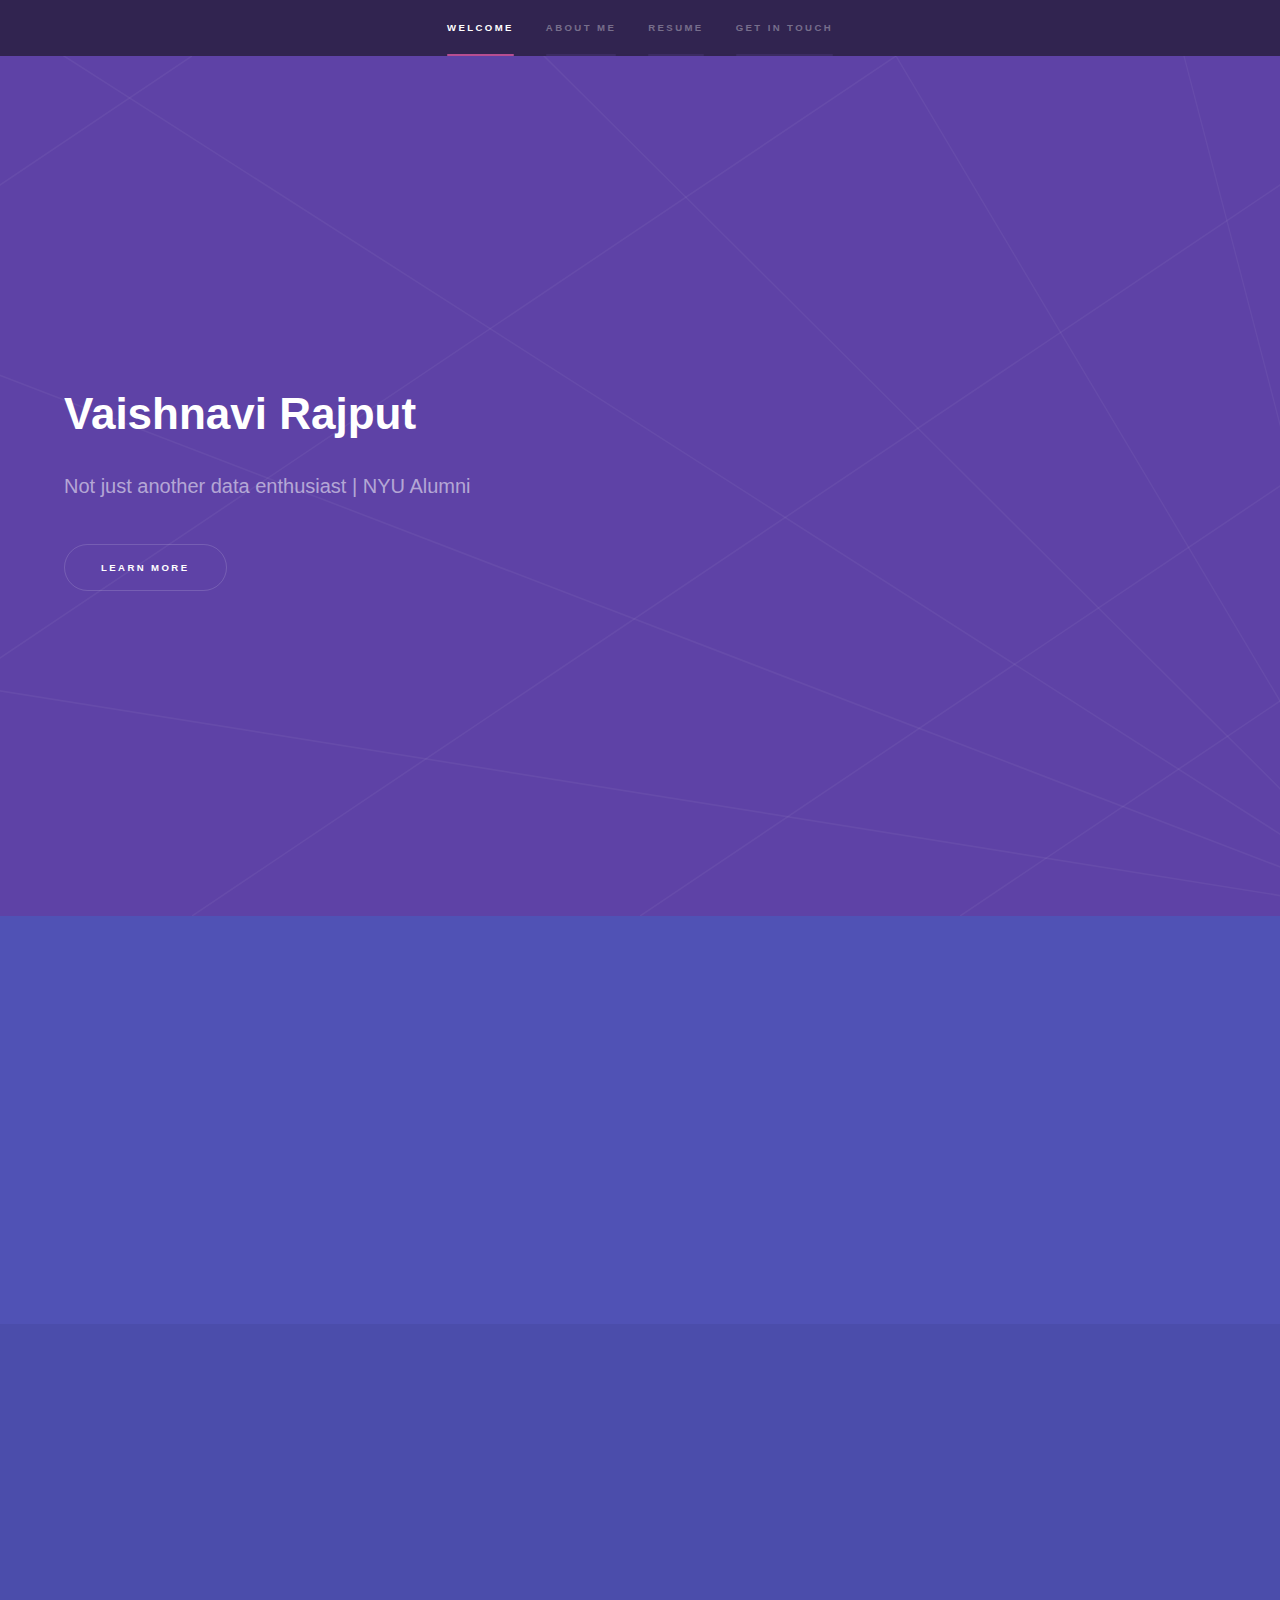
<file: index.html>
<!DOCTYPE HTML>
<html>
	<head>
		<title>Vaishnavi Rajput</title>
		<meta charset="utf-8" />
		<meta name="viewport" content="width=device-width, initial-scale=1, user-scalable=no" />
		<link rel="stylesheet" href="assets/css/main.css" />
		<noscript><link rel="stylesheet" href="assets/css/noscript.css" /></noscript>
	</head>
	<body class="is-preload">

		<!-- Sidebar -->
			<section id="sidebar">
				<div class="inner">
					<nav>
						<ul>
							<li><a href="#intro">Welcome</a></li>
							<li><a href="#one">About Me</a></li>
							<li><a href="#two">Resume</a></li>
							<li><a href="#three">Get in touch</a></li>
						</ul>
					</nav>
				</div>
			</section>

		<!-- Wrapper -->
			<div id="wrapper">

				<!-- Intro -->
					<section id="intro" class="wrapper style1 fullscreen fade-up">
						<div class="inner">
							<h1>Vaishnavi Rajput</h1>
							<p>Not just another data enthusiast | NYU Alumni</a></p>
							<ul class="actions">
								<li><a href="#one" class="button scrolly">Learn more</a></li>
							</ul>
						</div>
					</section>

				<!-- One -->
					<section id="one" class="wrapper style2 spotlights">
						<section>
							<div class="content">
								<div class="inner">
									<h2>About Me</h2>
									<p>Hello there!</p>
									<p>Welcome to my personal website! I’m Vaishnavi Rajput, and I’m delighted to have you here. I recently completed my Master of Science in Computer Engineering from New York University, and I’m excited to embark on the next chapter of my journey.</p>
									<ul class="actions">
										<li><a href="aboutme.html" class="button">Learn more</a></li>
									</ul>
								</div>
							</div>
						</section>
						<section>
							<div class="content">
								<div class="inner">
									<h2>Professional Experience and Projects</h2>
									<p>I'm currently interning at Block Convey as a Development Data Analyst ...</p>
									<ul class="actions">
										<li><a href="experience_projects.html" class="button">Learn more</a></li>
									</ul>
								</div>
							</div>
						</section>

				<!-- Two -->
					<section id="two" class="wrapper style3 fade-up">
						<div class="inner">
							<h2>Resume</h2>
							<p>Click the following button to download/view my updated resume.</p>
							<a href="images/resume_vrjpt.pdf" class="button">Download</a>
						</div>
					</section>

				<!-- Three -->
					<section id="three" class="wrapper style1 fade-up">
						<div class="inner">
							<h2>Get in touch</h2>
							<p>Thank you for visiting my website, and I hope to connect with you soon!</p>
							<div class="split style1">
								<section>
									<form method="post" action="https://formspree.io/f/xgebopvw">
										<div class="fields">
											<div class="field half">
												<label for="name">Name</label>
												<input type="text" name="name" id="name" />
											</div>
											<div class="field half">
												<label for="email">Email</label>
												<input type="text" name="email" id="email" />
											</div>
											<div class="field">
												<label for="message">Message</label>
												<textarea name="message" id="message" rows="5"></textarea>
											</div>
										</div>
										<ul class="actions">
											<li><a href="" class="button submit">Send Message</a></li>
										</ul>
									</form>
								</section>
								<section>
									<ul class="contact">
										<li>
											<h3>Address</h3>
											<span>Somewhere in Brooklyn<br />
											New York, NY<br />
											USA</span>
										</li>
										<li>
											<h3>Email</h3>
											<a href="vrjpt11@gmail.com">vrjpt11@gmail.com</a>
										</li>
										<li>
											<h3>Social</h3>
											<ul class="icons">
												<li><a href="https://github.com/vrjpt10" class="icon brands fa-github"><span class="label">GitHub</span></a></li>
												<li><a href="https://www.instagram.com/vaishnavirajput_/" class="icon brands fa-instagram"><span class="label">Instagram</span></a></li>
												<li><a href="https://www.linkedin.com/in/vaishnavirjpt10/" class="icon brands fa-linkedin-in"><span class="label">LinkedIn</span></a></li>
											</ul>
										</li>
									</ul>
								</section>
							</div>
						</div>
					</section>

			</div>

		<!-- Footer -->
			<footer id="footer" class="wrapper style1-alt">
				<div class="inner">
					<ul class="menu">
						<li>&copy; All rights reserved by <a href="index.html">vaishnavi rajput</a>.</li>
					</ul>
				</div>
			</footer>

		<!-- Scripts -->
			<script src="assets/js/jquery.min.js"></script>
			<script src="assets/js/jquery.scrollex.min.js"></script>
			<script src="assets/js/jquery.scrolly.min.js"></script>
			<script src="assets/js/browser.min.js"></script>
			<script src="assets/js/breakpoints.min.js"></script>
			<script src="assets/js/util.js"></script>
			<script src="assets/js/main.js"></script>

	</body>
</html>
</file>
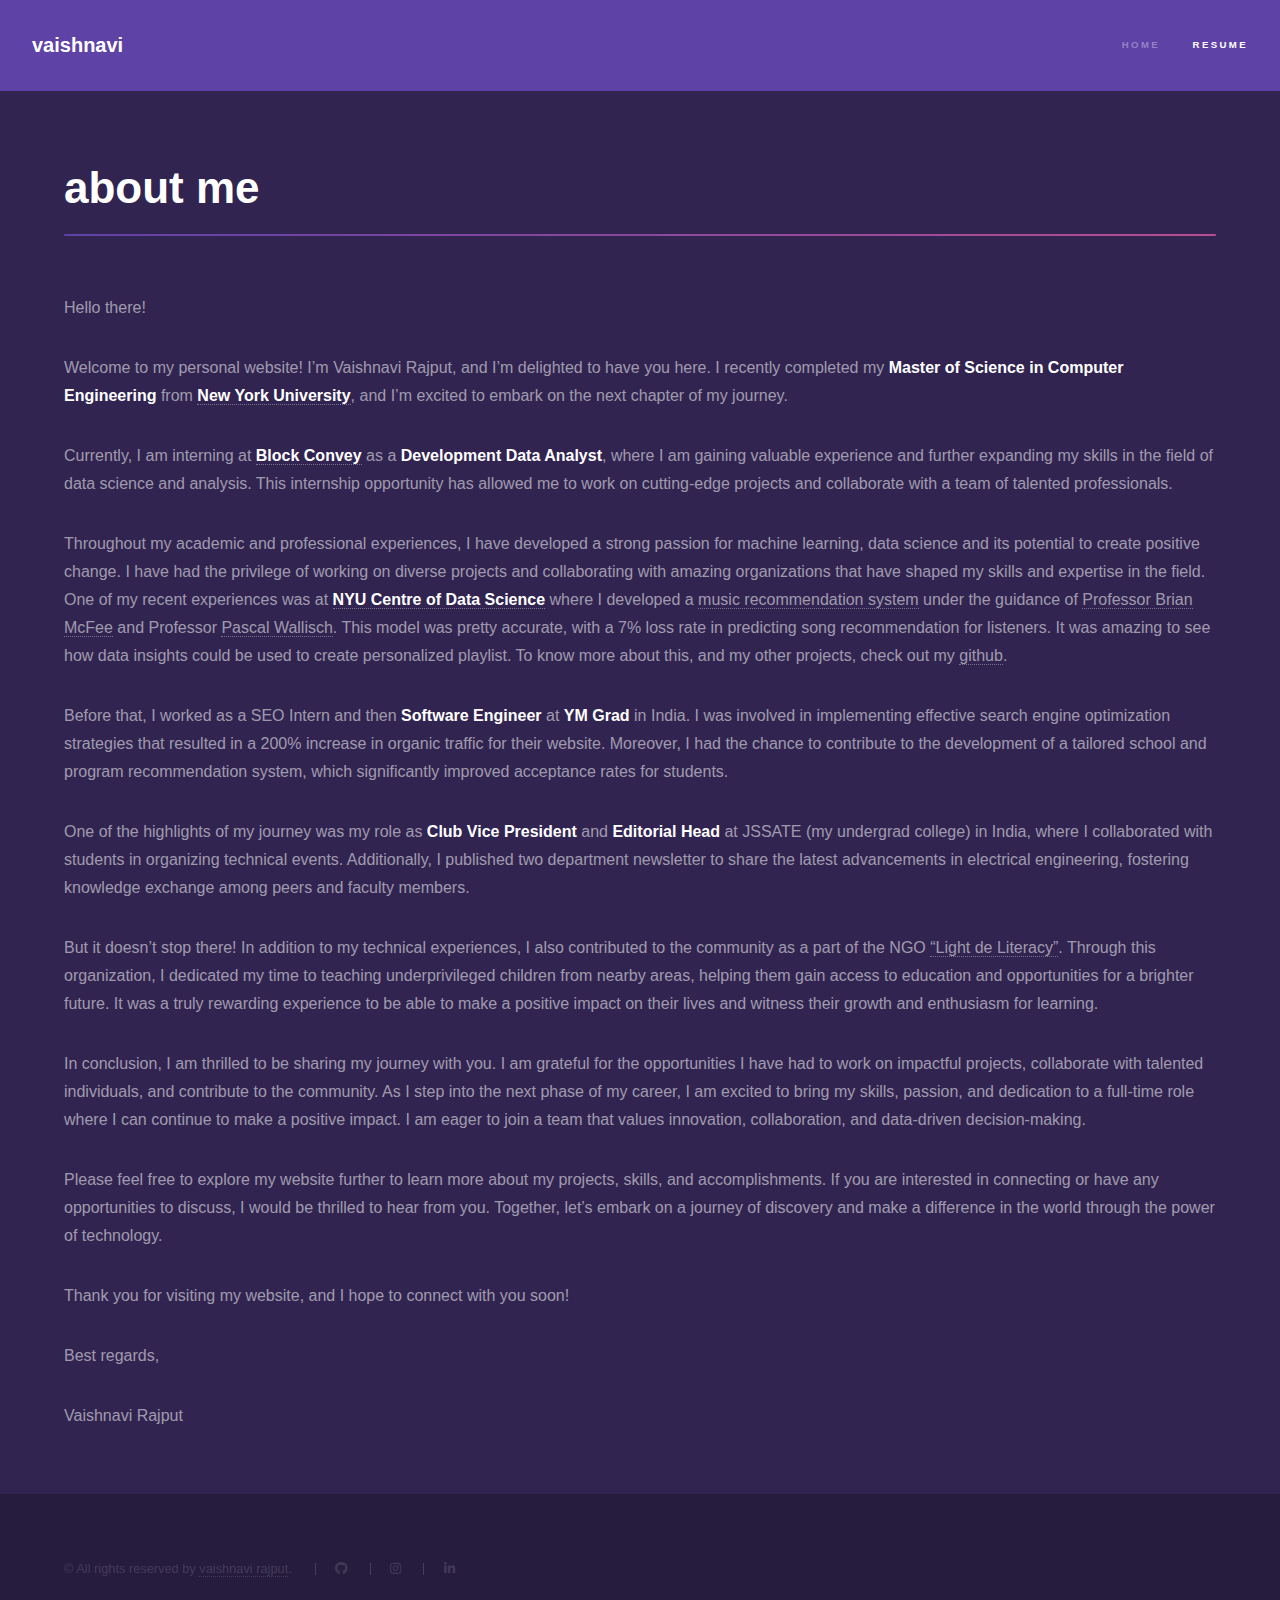
<file: aboutme.html>
<!DOCTYPE HTML>
<html>
	<head>
		<title>About Vaishnavi</title>
		<meta charset="utf-8" />
		<meta name="viewport" content="width=device-width, initial-scale=1, user-scalable=no" />
		<link rel="stylesheet" href="assets/css/main.css" />
		<noscript><link rel="stylesheet" href="assets/css/noscript.css" /></noscript>
	</head>
	<body class="is-preload">

		<!-- Header -->
			<header id="header">
				<a href="index.html" class="title">vaishnavi</a>
				<nav>
					<ul>
						<li><a href="index.html">Home</a></li>
						<li><a href="images/resume_vrjpt.pdf" class="active">Resume</a></li>
					</ul>
				</nav>
			</header>

		<!-- Wrapper -->
			<div id="wrapper">

				<!-- Main -->
					<section id="main" class="wrapper">
						<div class="inner">
							<h1 class="major">about me</h1>
							<!-- <span class="image fit"><img src="images/pic04.jpg" alt="" /></span> -->
							<p>Hello there!</p>
							<p>Welcome to my personal website! I’m Vaishnavi Rajput, and I’m delighted to have you here. I recently completed my <b>Master of Science in Computer Engineering</b> from <a href="https://www.nyu.edu/"><b>New York University</b></a>, and I’m excited to embark on the next chapter of my journey.</p>
							<p>Currently, I am interning at <a href="https://www.blockconvey.com/"><b>Block Convey</b></a> as a <b>Development Data Analyst</b>, where I am gaining valuable experience and further expanding my skills in the field of data science and analysis. This internship opportunity has allowed me to work on cutting-edge projects and collaborate with a team of talented professionals.</p>
							<p>Throughout my academic and professional experiences, I have developed a strong passion for machine learning, data science and its potential to create positive change. I have had the privilege of working on diverse projects and collaborating with amazing organizations that have shaped my skills and expertise in the field. One of my recent experiences was at <a href="https://cds.nyu.edu/"><b>NYU Centre of Data Science</b></a> where I developed a <a href="https://github.com/nyu-big-data/final-project-group-29">music recommendation system</a> under the guidance of <a href="https://steinhardt.nyu.edu/people/brian-mcfee">Professor Brian McFee</a> and Professor <a href="https://as.nyu.edu/faculty/pascal-wallisch.html">Pascal Wallisch</a>. This model was pretty accurate, with a 7% loss rate in predicting song recommendation for listeners. It was amazing to see how data insights could be used to create personalized playlist. To know more about this, and my other projects, check out my <a href="https://github.com/vrjpt10">github</a>.</p>
							<p>Before that, I worked as a SEO Intern and then <b>Software Engineer</b> at <b>YM Grad</b> in India. I was involved in implementing effective search engine optimization strategies that resulted in a 200% increase in organic traffic for their website. Moreover, I had the chance to contribute to the development of a tailored school and program recommendation system, which significantly improved acceptance rates for students.</p>
							<p>One of the highlights of my journey was my role as <b>Club Vice President</b> and <b>Editorial Head</b> at JSSATE (my undergrad college) in India, where I collaborated with students in organizing technical events. Additionally, I published two department newsletter to share the latest advancements in electrical engineering, fostering knowledge exchange among peers and faculty members.</p>
							<p>But it doesn’t stop there! In addition to my technical experiences, I also contributed to the community as a part of the NGO <a href="https://www.lightdeliteracy.com/">“Light de Literacy”</a>. Through this organization, I dedicated my time to teaching underprivileged children from nearby areas, helping them gain access to education and opportunities for a brighter future. It was a truly rewarding experience to be able to make a positive impact on their lives and witness their growth and enthusiasm for learning.</p>
							<p>In conclusion, I am thrilled to be sharing my journey with you. I am grateful for the opportunities I have had to work on impactful projects, collaborate with talented individuals, and contribute to the community. As I step into the next phase of my career, I am excited to bring my skills, passion, and dedication to a full-time role where I can continue to make a positive impact. I am eager to join a team that values innovation, collaboration, and data-driven decision-making.</p>
							<p>Please feel free to explore my website further to learn more about my projects, skills, and accomplishments. If you are interested in connecting or have any opportunities to discuss, I would be thrilled to hear from you. Together, let’s embark on a journey of discovery and make a difference in the world through the power of technology.</p>
							<p>Thank you for visiting my website, and I hope to connect with you soon!</p>
							<p>Best regards,</p>
							<p>Vaishnavi Rajput</p>
						</div>
					</section>

			</div>

		<!-- Footer -->
			<footer id="footer" class="wrapper alt">
				<div class="inner">
					<ul class="menu">
						<li>&copy; All rights reserved by <a href="index.html">vaishnavi rajput</a>.</li>
						<li><a href="https://github.com/vrjpt10" class="icon brands fa-github"><span class="label">GitHub</span></a></li>
						<li><a href="https://www.instagram.com/vaishnavirajput_/" class="icon brands fa-instagram"><span class="label">Instagram</span></a></li>
						<li><a href="https://www.linkedin.com/in/vaishnavirjpt10/" class="icon brands fa-linkedin-in"><span class="label">LinkedIn</span></a></li>
					</ul>
				</div>
			</footer>

		<!-- Scripts -->
			<script src="assets/js/jquery.min.js"></script>
			<script src="assets/js/jquery.scrollex.min.js"></script>
			<script src="assets/js/jquery.scrolly.min.js"></script>
			<script src="assets/js/browser.min.js"></script>
			<script src="assets/js/breakpoints.min.js"></script>
			<script src="assets/js/util.js"></script>
			<script src="assets/js/main.js"></script>

	</body>
</html>
</file>
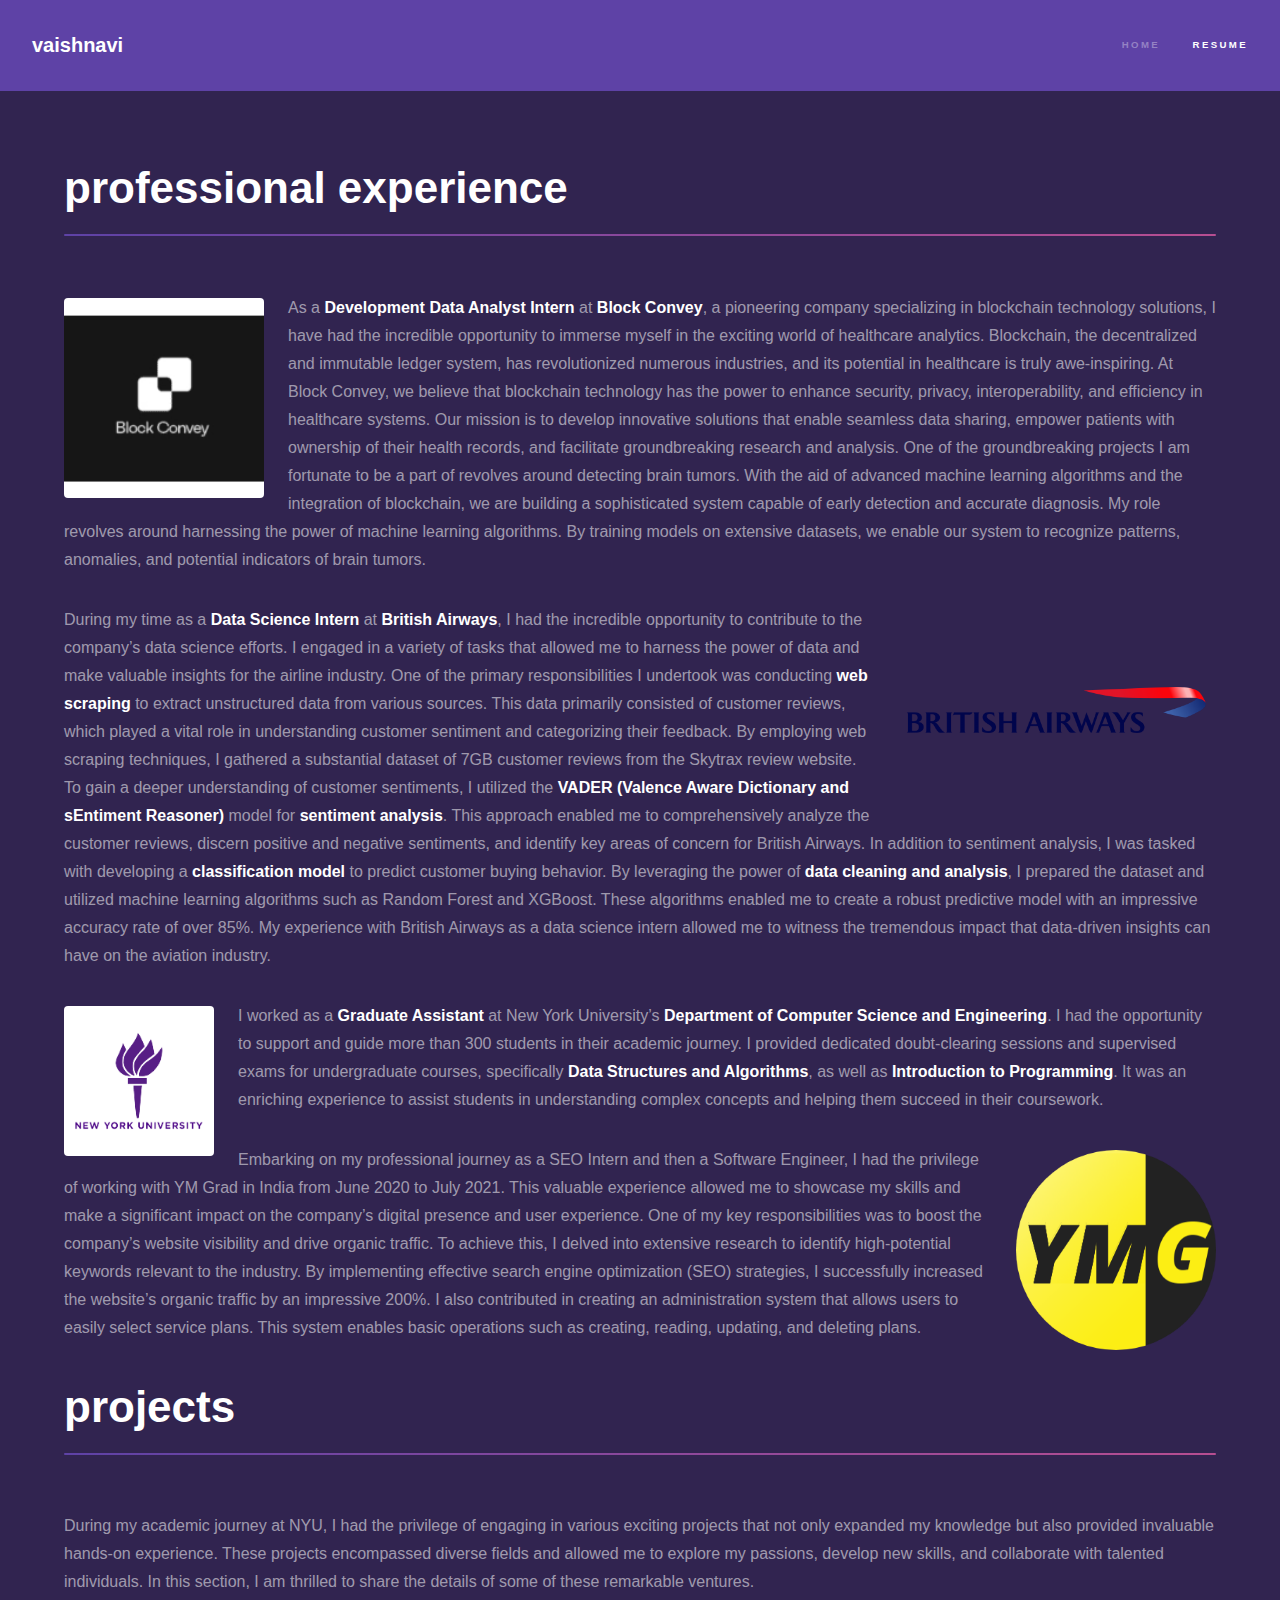
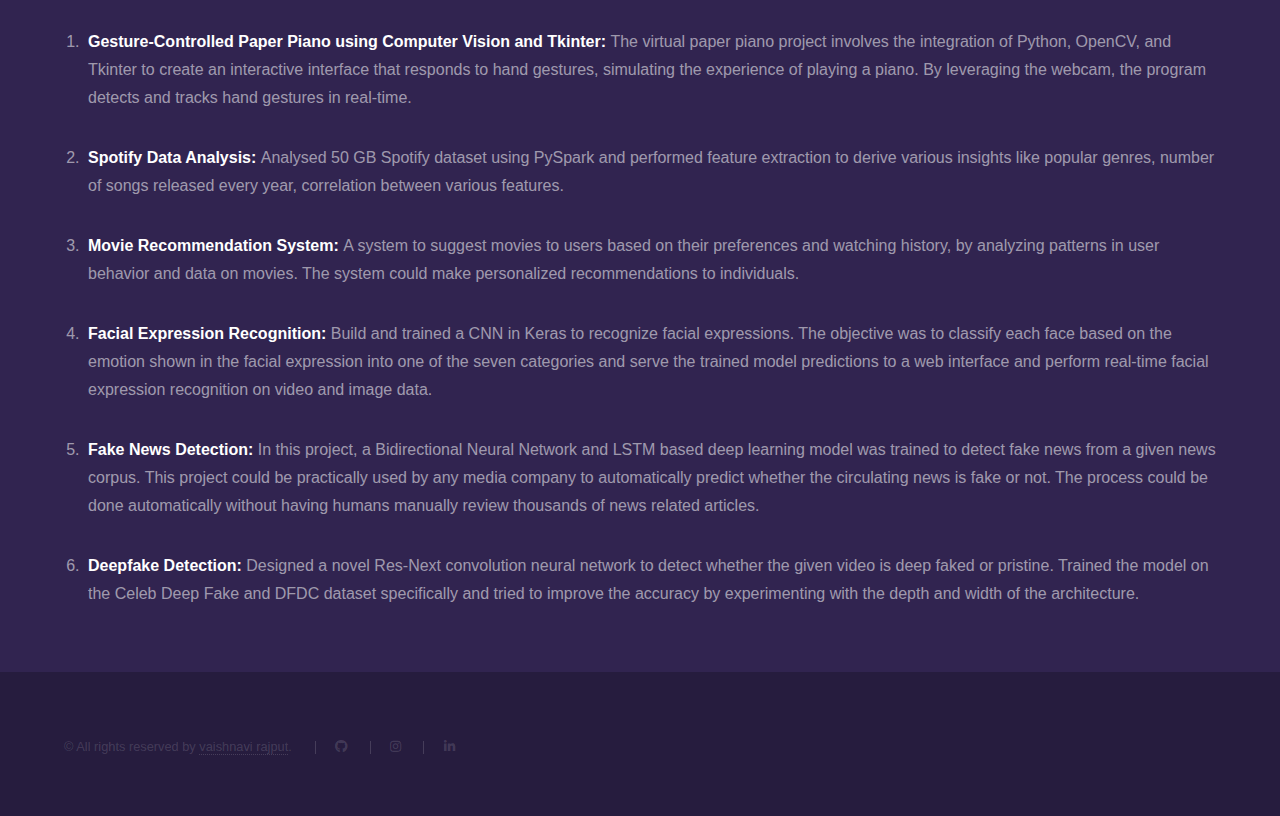
<file: experience_projects.html>
<!DOCTYPE HTML>
<!--
	Hyperspace by HTML5 UP
	html5up.net | @ajlkn
	Free for personal and commercial use under the CCA 3.0 license (html5up.net/license)
-->
<html>
	<head>
		<title>vaishnavi's experience</title>
		<meta charset="utf-8" />
		<meta name="viewport" content="width=device-width, initial-scale=1, user-scalable=no" />
		<link rel="stylesheet" href="assets/css/main.css" />
		<noscript><link rel="stylesheet" href="assets/css/noscript.css" /></noscript>
	</head>
	<body class="is-preload">

		<!-- Header -->
		<header id="header">
			<a href="index.html" class="title">vaishnavi</a>
			<nav>
				<ul>
					<li><a href="index.html">Home</a></li>
					<li><a href="images/resume_vrjpt.pdf" class="active">Resume</a></li>
				</ul>
			</nav>
		</header>

		<!-- Wrapper -->
			<div id="wrapper">

				<!-- Main -->
					<section id="main" class="wrapper">
						<div class="inner">
							<h1 class="major">professional experience</h1>
							<p><span class="image left"><img src="images/pic05.jpg" width="300" height="200" alt="" /></span>
								As a <b>Development Data Analyst Intern</b> at <b>Block Convey</b>, a pioneering company specializing in blockchain 
								technology solutions, I have had the incredible opportunity to immerse myself in the exciting world of healthcare analytics.

								Blockchain, the decentralized and immutable ledger system, has revolutionized numerous industries, and its potential in healthcare is truly awe-inspiring. 
								At Block Convey, we believe that blockchain technology has the power to enhance security, privacy, interoperability, and efficiency in healthcare systems. 
								Our mission is to develop innovative solutions that enable seamless data sharing, empower patients with ownership of their health records, and facilitate groundbreaking research and analysis.
								
								One of the groundbreaking projects I am fortunate to be a part of revolves around detecting brain tumors. With the aid of advanced machine learning algorithms and the integration of blockchain, we are building a sophisticated system capable of early detection and accurate diagnosis. My role revolves around harnessing the power of machine learning algorithms. By training models on extensive datasets, we enable our system to recognize patterns, anomalies, and potential indicators of brain tumors.</p>
							<p><span class="image right"><img src="images/pic06.jpg" width="300" height="200" alt="" /></span>During my time as a <b>Data Science Intern</b> at <b>British Airways</b>, I had the incredible opportunity to contribute to the company’s data science efforts. I engaged in a variety of tasks that allowed me to harness the power of data and make valuable insights for the airline industry.

								One of the primary responsibilities I undertook was conducting <b>web scraping</b> to extract unstructured data from various sources. This data primarily consisted of customer reviews, which played a vital role in understanding customer sentiment and categorizing their feedback. By employing web scraping techniques, I gathered a substantial dataset of 7GB customer reviews from the Skytrax review website.
								
								To gain a deeper understanding of customer sentiments, I utilized the <b>VADER (Valence Aware Dictionary and sEntiment Reasoner)</b> model for <b>sentiment analysis</b>. This approach enabled me to comprehensively analyze the customer reviews, discern positive and negative sentiments, and identify key areas of concern for British Airways.
								
								In addition to sentiment analysis, I was tasked with developing a <b>classification model</b> to predict customer buying behavior. By leveraging the power of <b>data cleaning and analysis</b>, I prepared the dataset and utilized machine learning algorithms such as Random Forest and XGBoost. These algorithms enabled me to create a robust predictive model with an impressive accuracy rate of over 85%.
								
								My experience with British Airways as a data science intern allowed me to witness the tremendous impact that data-driven insights can have on the aviation industry.</p>

							<p><span class="image left"><img src="images/pic07.jpg" width="300" height="150" alt="" /></span>I worked as a <b>Graduate Assistant</b> at New York University’s <b>Department of Computer Science and Engineering</b>. I had the opportunity to support and guide more than 300 students in their academic journey. I provided dedicated doubt-clearing sessions and supervised exams for undergraduate courses, specifically <b>Data Structures and Algorithms</b>, as well as <b>Introduction to Programming</b>. It was an enriching experience to assist students in understanding complex concepts and helping them succeed in their coursework.</p>
							<p><span class="image right"><img src="images/pic08.jpg" width="300" height="200" alt="" /></span>Embarking on my professional journey as a SEO Intern and then a Software Engineer, I had the privilege of working with YM Grad in India from June 2020 to July 2021. This valuable experience allowed me to showcase my skills and make a significant impact on the company’s digital presence and user experience. One of my key responsibilities was to boost the company’s website visibility and drive organic traffic. To achieve this, I delved into extensive research to identify high-potential keywords relevant to the industry. By implementing effective search engine optimization (SEO) strategies, I successfully increased the website’s organic traffic by an impressive 200%.
								I also contributed in creating an administration system that allows users to easily select service plans. This system enables basic operations such as creating, reading, updating, and deleting plans.</p>
								
								
							<h1 class="major">projects</h1>
								<p>During my academic journey at NYU, I had the privilege of engaging in various exciting projects that not only expanded my knowledge but also provided invaluable hands-on experience. These projects encompassed diverse fields and allowed me to explore my passions, develop new skills, and collaborate with talented individuals. In this section, I am thrilled to share the details of some of these remarkable ventures.</p>
							<div class="col-6 col-12-medium">
									<ol>
										<li><b>Gesture-Controlled Paper Piano using Computer Vision and Tkinter: </b>The virtual paper piano project involves the integration of Python, OpenCV, and Tkinter to create an interactive interface that responds to hand gestures, simulating the experience of playing a piano. By leveraging the webcam, the program detects and tracks hand gestures in real-time.</p></li>
										<li><b>Spotify Data Analysis: </b>Analysed 50 GB Spotify dataset using PySpark and performed feature extraction to derive various insights like popular genres, number of songs released every year, correlation between various features.</p></li>
										<li><b>Movie Recommendation System: </b>A system to suggest movies to users based on their preferences and watching history, by analyzing patterns in user behavior and data on movies. The system could make personalized recommendations to individuals.</p></li>
										<li><b>Facial Expression Recognition: </b>Build and trained a CNN in Keras to recognize facial expressions. The objective was to classify each face based on the emotion shown in the facial expression into one of the seven categories and serve the trained model predictions to a web interface and perform real-time facial expression recognition on video and image data.</p></li>
										<li><b>Fake News Detection: </b>In this project, a Bidirectional Neural Network and LSTM based deep learning model was trained to detect fake news from a given news corpus. This project could be practically used by any media company to automatically predict whether the circulating news is fake or not. The process could be done automatically without having humans manually review thousands of news related articles.</p></li>
										<li><b>Deepfake Detection: </b>Designed a novel Res-Next convolution neural network to detect whether the given video is deep faked or pristine. Trained the model on the Celeb Deep Fake and DFDC dataset specifically and tried to improve the accuracy by experimenting with the depth and width of the architecture.</p></li>
									</ol>
							</div>

						</div>
					</section>

			</div>

		<!-- Footer -->
			<footer id="footer" class="wrapper alt">
				<div class="inner">
					<ul class="menu">
						<li>&copy; All rights reserved by <a href="index.html">vaishnavi rajput</a>.</li>
						<li><a href="https://github.com/vrjpt10" class="icon brands fa-github"><span class="label">GitHub</span></a></li>
						<li><a href="https://www.instagram.com/vaishnavirajput_/" class="icon brands fa-instagram"><span class="label">Instagram</span></a></li>
						<li><a href="https://www.linkedin.com/in/vaishnavirjpt10/" class="icon brands fa-linkedin-in"><span class="label">LinkedIn</span></a></li>
					</ul>
				</div>
			</footer>

		<!-- Scripts -->
			<script src="assets/js/jquery.min.js"></script>
			<script src="assets/js/jquery.scrollex.min.js"></script>
			<script src="assets/js/jquery.scrolly.min.js"></script>
			<script src="assets/js/browser.min.js"></script>
			<script src="assets/js/breakpoints.min.js"></script>
			<script src="assets/js/util.js"></script>
			<script src="assets/js/main.js"></script>

	</body>
</html>
</file>
<file: assets/css/noscript.css>
/*
	Hyperspace by HTML5 UP
	html5up.net | @ajlkn
	Free for personal and commercial use under the CCA 3.0 license (html5up.net/license)
*/

/* Spotlights */

	.spotlights > section > .image:before {
		opacity: 0 !important;
	}

	.spotlights > section > .content > .inner {
		-moz-transform: none !important;
		-webkit-transform: none !important;
		-ms-transform: none !important;
		transform: none !important;
		opacity: 1 !important;
	}

/* Wrapper */

	.wrapper > .inner {
		opacity: 1 !important;
		-moz-transform: none !important;
		-webkit-transform: none !important;
		-ms-transform: none !important;
		transform: none !important;
	}

/* Sidebar */

	#sidebar > .inner {
		opacity: 1 !important;
	}

	#sidebar nav > ul > li {
		-moz-transform: none !important;
		-webkit-transform: none !important;
		-ms-transform: none !important;
		transform: none !important;
		opacity: 1 !important;
	}
</file>
<file: assets/css/main.css>
@import url(fontawesome-all.min.css);

/*
	Hyperspace by HTML5 UP
	html5up.net | @ajlkn
	Free for personal and commercial use under the CCA 3.0 license (html5up.net/license)
*/

html, body, div, span, applet, object,
iframe, h1, h2, h3, h4, h5, h6, p, blockquote,
pre, a, abbr, acronym, address, big, cite,
code, del, dfn, em, img, ins, kbd, q, s, samp,
small, strike, strong, sub, sup, tt, var, b,
u, i, center, dl, dt, dd, ol, ul, li, fieldset,
form, label, legend, table, caption, tbody,
tfoot, thead, tr, th, td, article, aside,
canvas, details, embed, figure, figcaption,
footer, header, hgroup, menu, nav, output, ruby,
section, summary, time, mark, audio, video {
	margin: 0;
	padding: 0;
	border: 0;
	font-size: 100%;
	font: inherit;
	vertical-align: baseline;}

article, aside, details, figcaption, figure,
footer, header, hgroup, menu, nav, section {
	display: block;}

body {
	line-height: 1;
}

ol, ul {
	list-style: none;
}

blockquote, q {
	quotes: none;
}

	blockquote:before, blockquote:after, q:before, q:after {
		content: '';
		content: none;
	}

table {
	border-collapse: collapse;
	border-spacing: 0;
}

body {
	-webkit-text-size-adjust: none;
}

mark {
	background-color: transparent;
	color: inherit;
}

input::-moz-focus-inner {
	border: 0;
	padding: 0;
}

input, select, textarea {
	-moz-appearance: none;
	-webkit-appearance: none;
	-ms-appearance: none;
	appearance: none;
}

/* Basic */

	@-ms-viewport {
		width: device-width;
	}

	body {
		-ms-overflow-style: scrollbar;
	}

	@media screen and (max-width: 480px) {

		html, body {
			min-width: 320px;
		}

	}

	html {
		box-sizing: border-box;
	}

	*, *:before, *:after {
		box-sizing: inherit;
	}

	body {
		background: #312450;
	}

		body.is-preload *, body.is-preload *:before, body.is-preload *:after {
			-moz-animation: none !important;
			-webkit-animation: none !important;
			-ms-animation: none !important;
			animation: none !important;
			-moz-transition: none !important;
			-webkit-transition: none !important;
			-ms-transition: none !important;
			transition: none !important;
		}

/* Type */

	body, input, select, textarea {
		color: rgba(255, 255, 255, 0.55);
		font-family: Arial, Helvetica, sans-serif;
		font-size: 16.5pt;
		font-weight: normal;
		line-height: 1.75;
	}

		@media screen and (max-width: 1680px) {

			body, input, select, textarea {
				font-size: 13pt;
			}

		}

		@media screen and (max-width: 1280px) {

			body, input, select, textarea {
				font-size: 12pt;
			}

		}

		@media screen and (max-width: 360px) {

			body, input, select, textarea {
				font-size: 11pt;
			}

		}

	a {
		-moz-transition: color 0.2s ease, border-bottom-color 0.2s ease;
		-webkit-transition: color 0.2s ease, border-bottom-color 0.2s ease;
		-ms-transition: color 0.2s ease, border-bottom-color 0.2s ease;
		transition: color 0.2s ease, border-bottom-color 0.2s ease;
		border-bottom: dotted 1px rgba(255, 255, 255, 0.35);
		color: inherit;
		text-decoration: none;
	}

		a:hover {
			border-bottom-color: transparent;
			color: #ffffff;
		}

	strong, b {
		color: #ffffff;
		font-weight: bold;
	}

	em, i {
		font-style: italic;
	}

	p {
		margin: 0 0 2em 0;
	}

	h1, h2, h3, h4, h5, h6 {
		color: #ffffff;
		font-weight: bold;
		line-height: 1.5;
		margin: 0 0 0.5em 0;
	}

		h1 a, h2 a, h3 a, h4 a, h5 a, h6 a {
			color: inherit;
			text-decoration: none;
		}

	h1 {
		font-size: 2.75em;
	}

		h1.major {
			margin: 0 0 1.3em 0;
			position: relative;
			padding-bottom: 0.35em;
		}

			h1.major:after {
				background-image: -moz-linear-gradient(to right, #5e42a6, #b74e91);
				background-image: -webkit-linear-gradient(to right, #5e42a6, #b74e91);
				background-image: -ms-linear-gradient(to right, #5e42a6, #b74e91);
				background-image: linear-gradient(to right, #5e42a6, #b74e91);
				-moz-transition: max-width 0.2s ease;
				-webkit-transition: max-width 0.2s ease;
				-ms-transition: max-width 0.2s ease;
				transition: max-width 0.2s ease;
				border-radius: 0.2em;
				bottom: 0;
				content: '';
				height: 0.05em;
				position: absolute;
				right: 0;
				width: 100%;
			}

	h2 {
		font-size: 1.75em;
	}

	h3 {
		font-size: 1.1em;
	}

	h4 {
		font-size: 1em;
	}

	h5 {
		font-size: 0.8em;
	}

	h6 {
		font-size: 0.6em;
	}

	@media screen and (max-width: 736px) {

		h1 {
			font-size: 2em;
		}

		h2 {
			font-size: 1.25em;
		}

		h3 {
			font-size: 1em;
		}

		h4 {
			font-size: 0.8em;
		}

		h5 {
			font-size: 0.6em;
		}

		h6 {
			font-size: 0.6em;
		}

	}

	sub {
		font-size: 0.8em;
		position: relative;
		top: 0.5em;
	}

	sup {
		font-size: 0.8em;
		position: relative;
		top: -0.5em;
	}

	blockquote {
		border-left: solid 4px rgba(255, 255, 255, 0.15);
		font-style: italic;
		margin: 0 0 2em 0;
		padding: 0.5em 0 0.5em 2em;
	}

	code {
		background: rgba(255, 255, 255, 0.05);
		border-radius: 0.25em;
		border: solid 1px rgba(255, 255, 255, 0.15);
		font-family: "Courier New", monospace;
		font-size: 0.9em;
		margin: 0 0.25em;
		padding: 0.25em 0.65em;
	}

	pre {
		-webkit-overflow-scrolling: touch;
		font-family: "Courier New", monospace;
		font-size: 0.9em;
		margin: 0 0 2em 0;
	}

		pre code {
			display: block;
			line-height: 1.75em;
			padding: 1em 1.5em;
			overflow-x: auto;
		}

	hr {
		border: 0;
		border-bottom: solid 1px rgba(255, 255, 255, 0.15);
		margin: 2em 0;
	}

		hr.major {
			margin: 3em 0;
		}

	.align-left {
		text-align: left;
	}

	.align-center {
		text-align: center;
	}

	.align-right {
		text-align: right;
	}

/* Row */

	.row {
		display: flex;
		flex-wrap: wrap;
		box-sizing: border-box;
		align-items: stretch;
	}

		.row > * {
			box-sizing: border-box;
		}

		.row.gtr-uniform > * > :last-child {
			margin-bottom: 0;
		}

		.row.aln-left {
			justify-content: flex-start;
		}

		.row.aln-center {
			justify-content: center;
		}

		.row.aln-right {
			justify-content: flex-end;
		}

		.row.aln-top {
			align-items: flex-start;
		}

		.row.aln-middle {
			align-items: center;
		}

		.row.aln-bottom {
			align-items: flex-end;
		}

		.row > .imp {
			order: -1;
		}

		.row > .col-1 {
			width: 8.33333%;
		}

		.row > .off-1 {
			margin-left: 8.33333%;
		}

		.row > .col-2 {
			width: 16.66667%;
		}

		.row > .off-2 {
			margin-left: 16.66667%;
		}

		.row > .col-3 {
			width: 25%;
		}

		.row > .off-3 {
			margin-left: 25%;
		}

		.row > .col-4 {
			width: 33.33333%;
		}

		.row > .off-4 {
			margin-left: 33.33333%;
		}

		.row > .col-5 {
			width: 41.66667%;
		}

		.row > .off-5 {
			margin-left: 41.66667%;
		}

		.row > .col-6 {
			width: 50%;
		}

		.row > .off-6 {
			margin-left: 50%;
		}

		.row > .col-7 {
			width: 58.33333%;
		}

		.row > .off-7 {
			margin-left: 58.33333%;
		}

		.row > .col-8 {
			width: 66.66667%;
		}

		.row > .off-8 {
			margin-left: 66.66667%;
		}

		.row > .col-9 {
			width: 75%;
		}

		.row > .off-9 {
			margin-left: 75%;
		}

		.row > .col-10 {
			width: 83.33333%;
		}

		.row > .off-10 {
			margin-left: 83.33333%;
		}

		.row > .col-11 {
			width: 91.66667%;
		}

		.row > .off-11 {
			margin-left: 91.66667%;
		}

		.row > .col-12 {
			width: 100%;
		}

		.row > .off-12 {
			margin-left: 100%;
		}

		.row.gtr-0 {
			margin-top: 0;
			margin-left: 0em;
		}

			.row.gtr-0 > * {
				padding: 0 0 0 0em;
			}

			.row.gtr-0.gtr-uniform {
				margin-top: 0em;
			}

				.row.gtr-0.gtr-uniform > * {
					padding-top: 0em;
				}

		.row.gtr-25 {
			margin-top: 0;
			margin-left: -0.375em;
		}

			.row.gtr-25 > * {
				padding: 0 0 0 0.375em;
			}

			.row.gtr-25.gtr-uniform {
				margin-top: -0.375em;
			}

				.row.gtr-25.gtr-uniform > * {
					padding-top: 0.375em;
				}

		.row.gtr-50 {
			margin-top: 0;
			margin-left: -0.75em;
		}

			.row.gtr-50 > * {
				padding: 0 0 0 0.75em;
			}

			.row.gtr-50.gtr-uniform {
				margin-top: -0.75em;
			}

				.row.gtr-50.gtr-uniform > * {
					padding-top: 0.75em;
				}

		.row {
			margin-top: 0;
			margin-left: -1.5em;
		}

			.row > * {
				padding: 0 0 0 1.5em;
			}

			.row.gtr-uniform {
				margin-top: -1.5em;
			}

				.row.gtr-uniform > * {
					padding-top: 1.5em;
				}

		.row.gtr-150 {
			margin-top: 0;
			margin-left: -2.25em;
		}

			.row.gtr-150 > * {
				padding: 0 0 0 2.25em;
			}

			.row.gtr-150.gtr-uniform {
				margin-top: -2.25em;
			}

				.row.gtr-150.gtr-uniform > * {
					padding-top: 2.25em;
				}

		.row.gtr-200 {
			margin-top: 0;
			margin-left: -3em;
		}

			.row.gtr-200 > * {
				padding: 0 0 0 3em;
			}

			.row.gtr-200.gtr-uniform {
				margin-top: -3em;
			}

				.row.gtr-200.gtr-uniform > * {
					padding-top: 3em;
				}

		@media screen and (max-width: 1680px) {

			.row {
				display: flex;
				flex-wrap: wrap;
				box-sizing: border-box;
				align-items: stretch;
			}

				.row > * {
					box-sizing: border-box;
				}

				.row.gtr-uniform > * > :last-child {
					margin-bottom: 0;
				}

				.row.aln-left {
					justify-content: flex-start;
				}

				.row.aln-center {
					justify-content: center;
				}

				.row.aln-right {
					justify-content: flex-end;
				}

				.row.aln-top {
					align-items: flex-start;
				}

				.row.aln-middle {
					align-items: center;
				}

				.row.aln-bottom {
					align-items: flex-end;
				}

				.row > .imp-xlarge {
					order: -1;
				}

				.row > .col-1-xlarge {
					width: 8.33333%;
				}

				.row > .off-1-xlarge {
					margin-left: 8.33333%;
				}

				.row > .col-2-xlarge {
					width: 16.66667%;
				}

				.row > .off-2-xlarge {
					margin-left: 16.66667%;
				}

				.row > .col-3-xlarge {
					width: 25%;
				}

				.row > .off-3-xlarge {
					margin-left: 25%;
				}

				.row > .col-4-xlarge {
					width: 33.33333%;
				}

				.row > .off-4-xlarge {
					margin-left: 33.33333%;
				}

				.row > .col-5-xlarge {
					width: 41.66667%;
				}

				.row > .off-5-xlarge {
					margin-left: 41.66667%;
				}

				.row > .col-6-xlarge {
					width: 50%;
				}

				.row > .off-6-xlarge {
					margin-left: 50%;
				}

				.row > .col-7-xlarge {
					width: 58.33333%;
				}

				.row > .off-7-xlarge {
					margin-left: 58.33333%;
				}

				.row > .col-8-xlarge {
					width: 66.66667%;
				}

				.row > .off-8-xlarge {
					margin-left: 66.66667%;
				}

				.row > .col-9-xlarge {
					width: 75%;
				}

				.row > .off-9-xlarge {
					margin-left: 75%;
				}

				.row > .col-10-xlarge {
					width: 83.33333%;
				}

				.row > .off-10-xlarge {
					margin-left: 83.33333%;
				}

				.row > .col-11-xlarge {
					width: 91.66667%;
				}

				.row > .off-11-xlarge {
					margin-left: 91.66667%;
				}

				.row > .col-12-xlarge {
					width: 100%;
				}

				.row > .off-12-xlarge {
					margin-left: 100%;
				}

				.row.gtr-0 {
					margin-top: 0;
					margin-left: 0em;
				}

					.row.gtr-0 > * {
						padding: 0 0 0 0em;
					}

					.row.gtr-0.gtr-uniform {
						margin-top: 0em;
					}

						.row.gtr-0.gtr-uniform > * {
							padding-top: 0em;
						}

				.row.gtr-25 {
					margin-top: 0;
					margin-left: -0.375em;
				}

					.row.gtr-25 > * {
						padding: 0 0 0 0.375em;
					}

					.row.gtr-25.gtr-uniform {
						margin-top: -0.375em;
					}

						.row.gtr-25.gtr-uniform > * {
							padding-top: 0.375em;
						}

				.row.gtr-50 {
					margin-top: 0;
					margin-left: -0.75em;
				}

					.row.gtr-50 > * {
						padding: 0 0 0 0.75em;
					}

					.row.gtr-50.gtr-uniform {
						margin-top: -0.75em;
					}

						.row.gtr-50.gtr-uniform > * {
							padding-top: 0.75em;
						}

				.row {
					margin-top: 0;
					margin-left: -1.5em;
				}

					.row > * {
						padding: 0 0 0 1.5em;
					}

					.row.gtr-uniform {
						margin-top: -1.5em;
					}

						.row.gtr-uniform > * {
							padding-top: 1.5em;
						}

				.row.gtr-150 {
					margin-top: 0;
					margin-left: -2.25em;
				}

					.row.gtr-150 > * {
						padding: 0 0 0 2.25em;
					}

					.row.gtr-150.gtr-uniform {
						margin-top: -2.25em;
					}

						.row.gtr-150.gtr-uniform > * {
							padding-top: 2.25em;
						}

				.row.gtr-200 {
					margin-top: 0;
					margin-left: -3em;
				}

					.row.gtr-200 > * {
						padding: 0 0 0 3em;
					}

					.row.gtr-200.gtr-uniform {
						margin-top: -3em;
					}

						.row.gtr-200.gtr-uniform > * {
							padding-top: 3em;
						}

		}

		@media screen and (max-width: 1280px) {

			.row {
				display: flex;
				flex-wrap: wrap;
				box-sizing: border-box;
				align-items: stretch;
			}

				.row > * {
					box-sizing: border-box;
				}

				.row.gtr-uniform > * > :last-child {
					margin-bottom: 0;
				}

				.row.aln-left {
					justify-content: flex-start;
				}

				.row.aln-center {
					justify-content: center;
				}

				.row.aln-right {
					justify-content: flex-end;
				}

				.row.aln-top {
					align-items: flex-start;
				}

				.row.aln-middle {
					align-items: center;
				}

				.row.aln-bottom {
					align-items: flex-end;
				}

				.row > .imp-large {
					order: -1;
				}

				.row > .col-1-large {
					width: 8.33333%;
				}

				.row > .off-1-large {
					margin-left: 8.33333%;
				}

				.row > .col-2-large {
					width: 16.66667%;
				}

				.row > .off-2-large {
					margin-left: 16.66667%;
				}

				.row > .col-3-large {
					width: 25%;
				}

				.row > .off-3-large {
					margin-left: 25%;
				}

				.row > .col-4-large {
					width: 33.33333%;
				}

				.row > .off-4-large {
					margin-left: 33.33333%;
				}

				.row > .col-5-large {
					width: 41.66667%;
				}

				.row > .off-5-large {
					margin-left: 41.66667%;
				}

				.row > .col-6-large {
					width: 50%;
				}

				.row > .off-6-large {
					margin-left: 50%;
				}

				.row > .col-7-large {
					width: 58.33333%;
				}

				.row > .off-7-large {
					margin-left: 58.33333%;
				}

				.row > .col-8-large {
					width: 66.66667%;
				}

				.row > .off-8-large {
					margin-left: 66.66667%;
				}

				.row > .col-9-large {
					width: 75%;
				}

				.row > .off-9-large {
					margin-left: 75%;
				}

				.row > .col-10-large {
					width: 83.33333%;
				}

				.row > .off-10-large {
					margin-left: 83.33333%;
				}

				.row > .col-11-large {
					width: 91.66667%;
				}

				.row > .off-11-large {
					margin-left: 91.66667%;
				}

				.row > .col-12-large {
					width: 100%;
				}

				.row > .off-12-large {
					margin-left: 100%;
				}

				.row.gtr-0 {
					margin-top: 0;
					margin-left: 0em;
				}

					.row.gtr-0 > * {
						padding: 0 0 0 0em;
					}

					.row.gtr-0.gtr-uniform {
						margin-top: 0em;
					}

						.row.gtr-0.gtr-uniform > * {
							padding-top: 0em;
						}

				.row.gtr-25 {
					margin-top: 0;
					margin-left: -0.375em;
				}

					.row.gtr-25 > * {
						padding: 0 0 0 0.375em;
					}

					.row.gtr-25.gtr-uniform {
						margin-top: -0.375em;
					}

						.row.gtr-25.gtr-uniform > * {
							padding-top: 0.375em;
						}

				.row.gtr-50 {
					margin-top: 0;
					margin-left: -0.75em;
				}

					.row.gtr-50 > * {
						padding: 0 0 0 0.75em;
					}

					.row.gtr-50.gtr-uniform {
						margin-top: -0.75em;
					}

						.row.gtr-50.gtr-uniform > * {
							padding-top: 0.75em;
						}

				.row {
					margin-top: 0;
					margin-left: -1.5em;
				}

					.row > * {
						padding: 0 0 0 1.5em;
					}

					.row.gtr-uniform {
						margin-top: -1.5em;
					}

						.row.gtr-uniform > * {
							padding-top: 1.5em;
						}

				.row.gtr-150 {
					margin-top: 0;
					margin-left: -2.25em;
				}

					.row.gtr-150 > * {
						padding: 0 0 0 2.25em;
					}

					.row.gtr-150.gtr-uniform {
						margin-top: -2.25em;
					}

						.row.gtr-150.gtr-uniform > * {
							padding-top: 2.25em;
						}

				.row.gtr-200 {
					margin-top: 0;
					margin-left: -3em;
				}

					.row.gtr-200 > * {
						padding: 0 0 0 3em;
					}

					.row.gtr-200.gtr-uniform {
						margin-top: -3em;
					}

						.row.gtr-200.gtr-uniform > * {
							padding-top: 3em;
						}

		}

		@media screen and (max-width: 980px) {

			.row {
				display: flex;
				flex-wrap: wrap;
				box-sizing: border-box;
				align-items: stretch;
			}

				.row > * {
					box-sizing: border-box;
				}

				.row.gtr-uniform > * > :last-child {
					margin-bottom: 0;
				}

				.row.aln-left {
					justify-content: flex-start;
				}

				.row.aln-center {
					justify-content: center;
				}

				.row.aln-right {
					justify-content: flex-end;
				}

				.row.aln-top {
					align-items: flex-start;
				}

				.row.aln-middle {
					align-items: center;
				}

				.row.aln-bottom {
					align-items: flex-end;
				}

				.row > .imp-medium {
					order: -1;
				}

				.row > .col-1-medium {
					width: 8.33333%;
				}

				.row > .off-1-medium {
					margin-left: 8.33333%;
				}

				.row > .col-2-medium {
					width: 16.66667%;
				}

				.row > .off-2-medium {
					margin-left: 16.66667%;
				}

				.row > .col-3-medium {
					width: 25%;
				}

				.row > .off-3-medium {
					margin-left: 25%;
				}

				.row > .col-4-medium {
					width: 33.33333%;
				}

				.row > .off-4-medium {
					margin-left: 33.33333%;
				}

				.row > .col-5-medium {
					width: 41.66667%;
				}

				.row > .off-5-medium {
					margin-left: 41.66667%;
				}

				.row > .col-6-medium {
					width: 50%;
				}

				.row > .off-6-medium {
					margin-left: 50%;
				}

				.row > .col-7-medium {
					width: 58.33333%;
				}

				.row > .off-7-medium {
					margin-left: 58.33333%;
				}

				.row > .col-8-medium {
					width: 66.66667%;
				}

				.row > .off-8-medium {
					margin-left: 66.66667%;
				}

				.row > .col-9-medium {
					width: 75%;
				}

				.row > .off-9-medium {
					margin-left: 75%;
				}

				.row > .col-10-medium {
					width: 83.33333%;
				}

				.row > .off-10-medium {
					margin-left: 83.33333%;
				}

				.row > .col-11-medium {
					width: 91.66667%;
				}

				.row > .off-11-medium {
					margin-left: 91.66667%;
				}

				.row > .col-12-medium {
					width: 100%;
				}

				.row > .off-12-medium {
					margin-left: 100%;
				}

				.row.gtr-0 {
					margin-top: 0;
					margin-left: 0em;
				}

					.row.gtr-0 > * {
						padding: 0 0 0 0em;
					}

					.row.gtr-0.gtr-uniform {
						margin-top: 0em;
					}

						.row.gtr-0.gtr-uniform > * {
							padding-top: 0em;
						}

				.row.gtr-25 {
					margin-top: 0;
					margin-left: -0.375em;
				}

					.row.gtr-25 > * {
						padding: 0 0 0 0.375em;
					}

					.row.gtr-25.gtr-uniform {
						margin-top: -0.375em;
					}

						.row.gtr-25.gtr-uniform > * {
							padding-top: 0.375em;
						}

				.row.gtr-50 {
					margin-top: 0;
					margin-left: -0.75em;
				}

					.row.gtr-50 > * {
						padding: 0 0 0 0.75em;
					}

					.row.gtr-50.gtr-uniform {
						margin-top: -0.75em;
					}

						.row.gtr-50.gtr-uniform > * {
							padding-top: 0.75em;
						}

				.row {
					margin-top: 0;
					margin-left: -1.5em;
				}

					.row > * {
						padding: 0 0 0 1.5em;
					}

					.row.gtr-uniform {
						margin-top: -1.5em;
					}

						.row.gtr-uniform > * {
							padding-top: 1.5em;
						}

				.row.gtr-150 {
					margin-top: 0;
					margin-left: -2.25em;
				}

					.row.gtr-150 > * {
						padding: 0 0 0 2.25em;
					}

					.row.gtr-150.gtr-uniform {
						margin-top: -2.25em;
					}

						.row.gtr-150.gtr-uniform > * {
							padding-top: 2.25em;
						}

				.row.gtr-200 {
					margin-top: 0;
					margin-left: -3em;
				}

					.row.gtr-200 > * {
						padding: 0 0 0 3em;
					}

					.row.gtr-200.gtr-uniform {
						margin-top: -3em;
					}

						.row.gtr-200.gtr-uniform > * {
							padding-top: 3em;
						}

		}

		@media screen and (max-width: 736px) {

			.row {
				display: flex;
				flex-wrap: wrap;
				box-sizing: border-box;
				align-items: stretch;
			}

				.row > * {
					box-sizing: border-box;
				}

				.row.gtr-uniform > * > :last-child {
					margin-bottom: 0;
				}

				.row.aln-left {
					justify-content: flex-start;
				}

				.row.aln-center {
					justify-content: center;
				}

				.row.aln-right {
					justify-content: flex-end;
				}

				.row.aln-top {
					align-items: flex-start;
				}

				.row.aln-middle {
					align-items: center;
				}

				.row.aln-bottom {
					align-items: flex-end;
				}

				.row > .imp-small {
					order: -1;
				}

				.row > .col-1-small {
					width: 8.33333%;
				}

				.row > .off-1-small {
					margin-left: 8.33333%;
				}

				.row > .col-2-small {
					width: 16.66667%;
				}

				.row > .off-2-small {
					margin-left: 16.66667%;
				}

				.row > .col-3-small {
					width: 25%;
				}

				.row > .off-3-small {
					margin-left: 25%;
				}

				.row > .col-4-small {
					width: 33.33333%;
				}

				.row > .off-4-small {
					margin-left: 33.33333%;
				}

				.row > .col-5-small {
					width: 41.66667%;
				}

				.row > .off-5-small {
					margin-left: 41.66667%;
				}

				.row > .col-6-small {
					width: 50%;
				}

				.row > .off-6-small {
					margin-left: 50%;
				}

				.row > .col-7-small {
					width: 58.33333%;
				}

				.row > .off-7-small {
					margin-left: 58.33333%;
				}

				.row > .col-8-small {
					width: 66.66667%;
				}

				.row > .off-8-small {
					margin-left: 66.66667%;
				}

				.row > .col-9-small {
					width: 75%;
				}

				.row > .off-9-small {
					margin-left: 75%;
				}

				.row > .col-10-small {
					width: 83.33333%;
				}

				.row > .off-10-small {
					margin-left: 83.33333%;
				}

				.row > .col-11-small {
					width: 91.66667%;
				}

				.row > .off-11-small {
					margin-left: 91.66667%;
				}

				.row > .col-12-small {
					width: 100%;
				}

				.row > .off-12-small {
					margin-left: 100%;
				}

				.row.gtr-0 {
					margin-top: 0;
					margin-left: 0em;
				}

					.row.gtr-0 > * {
						padding: 0 0 0 0em;
					}

					.row.gtr-0.gtr-uniform {
						margin-top: 0em;
					}

						.row.gtr-0.gtr-uniform > * {
							padding-top: 0em;
						}

				.row.gtr-25 {
					margin-top: 0;
					margin-left: -0.375em;
				}

					.row.gtr-25 > * {
						padding: 0 0 0 0.375em;
					}

					.row.gtr-25.gtr-uniform {
						margin-top: -0.375em;
					}

						.row.gtr-25.gtr-uniform > * {
							padding-top: 0.375em;
						}

				.row.gtr-50 {
					margin-top: 0;
					margin-left: -0.75em;
				}

					.row.gtr-50 > * {
						padding: 0 0 0 0.75em;
					}

					.row.gtr-50.gtr-uniform {
						margin-top: -0.75em;
					}

						.row.gtr-50.gtr-uniform > * {
							padding-top: 0.75em;
						}

				.row {
					margin-top: 0;
					margin-left: -1.5em;
				}

					.row > * {
						padding: 0 0 0 1.5em;
					}

					.row.gtr-uniform {
						margin-top: -1.5em;
					}

						.row.gtr-uniform > * {
							padding-top: 1.5em;
						}

				.row.gtr-150 {
					margin-top: 0;
					margin-left: -2.25em;
				}

					.row.gtr-150 > * {
						padding: 0 0 0 2.25em;
					}

					.row.gtr-150.gtr-uniform {
						margin-top: -2.25em;
					}

						.row.gtr-150.gtr-uniform > * {
							padding-top: 2.25em;
						}

				.row.gtr-200 {
					margin-top: 0;
					margin-left: -3em;
				}

					.row.gtr-200 > * {
						padding: 0 0 0 3em;
					}

					.row.gtr-200.gtr-uniform {
						margin-top: -3em;
					}

						.row.gtr-200.gtr-uniform > * {
							padding-top: 3em;
						}

		}

		@media screen and (max-width: 480px) {

			.row {
				display: flex;
				flex-wrap: wrap;
				box-sizing: border-box;
				align-items: stretch;
			}

				.row > * {
					box-sizing: border-box;
				}

				.row.gtr-uniform > * > :last-child {
					margin-bottom: 0;
				}

				.row.aln-left {
					justify-content: flex-start;
				}

				.row.aln-center {
					justify-content: center;
				}

				.row.aln-right {
					justify-content: flex-end;
				}

				.row.aln-top {
					align-items: flex-start;
				}

				.row.aln-middle {
					align-items: center;
				}

				.row.aln-bottom {
					align-items: flex-end;
				}

				.row > .imp-xsmall {
					order: -1;
				}

				.row > .col-1-xsmall {
					width: 8.33333%;
				}

				.row > .off-1-xsmall {
					margin-left: 8.33333%;
				}

				.row > .col-2-xsmall {
					width: 16.66667%;
				}

				.row > .off-2-xsmall {
					margin-left: 16.66667%;
				}

				.row > .col-3-xsmall {
					width: 25%;
				}

				.row > .off-3-xsmall {
					margin-left: 25%;
				}

				.row > .col-4-xsmall {
					width: 33.33333%;
				}

				.row > .off-4-xsmall {
					margin-left: 33.33333%;
				}

				.row > .col-5-xsmall {
					width: 41.66667%;
				}

				.row > .off-5-xsmall {
					margin-left: 41.66667%;
				}

				.row > .col-6-xsmall {
					width: 50%;
				}

				.row > .off-6-xsmall {
					margin-left: 50%;
				}

				.row > .col-7-xsmall {
					width: 58.33333%;
				}

				.row > .off-7-xsmall {
					margin-left: 58.33333%;
				}

				.row > .col-8-xsmall {
					width: 66.66667%;
				}

				.row > .off-8-xsmall {
					margin-left: 66.66667%;
				}

				.row > .col-9-xsmall {
					width: 75%;
				}

				.row > .off-9-xsmall {
					margin-left: 75%;
				}

				.row > .col-10-xsmall {
					width: 83.33333%;
				}

				.row > .off-10-xsmall {
					margin-left: 83.33333%;
				}

				.row > .col-11-xsmall {
					width: 91.66667%;
				}

				.row > .off-11-xsmall {
					margin-left: 91.66667%;
				}

				.row > .col-12-xsmall {
					width: 100%;
				}

				.row > .off-12-xsmall {
					margin-left: 100%;
				}

				.row.gtr-0 {
					margin-top: 0;
					margin-left: 0em;
				}

					.row.gtr-0 > * {
						padding: 0 0 0 0em;
					}

					.row.gtr-0.gtr-uniform {
						margin-top: 0em;
					}

						.row.gtr-0.gtr-uniform > * {
							padding-top: 0em;
						}

				.row.gtr-25 {
					margin-top: 0;
					margin-left: -0.375em;
				}

					.row.gtr-25 > * {
						padding: 0 0 0 0.375em;
					}

					.row.gtr-25.gtr-uniform {
						margin-top: -0.375em;
					}

						.row.gtr-25.gtr-uniform > * {
							padding-top: 0.375em;
						}

				.row.gtr-50 {
					margin-top: 0;
					margin-left: -0.75em;
				}

					.row.gtr-50 > * {
						padding: 0 0 0 0.75em;
					}

					.row.gtr-50.gtr-uniform {
						margin-top: -0.75em;
					}

						.row.gtr-50.gtr-uniform > * {
							padding-top: 0.75em;
						}

				.row {
					margin-top: 0;
					margin-left: -1.5em;
				}

					.row > * {
						padding: 0 0 0 1.5em;
					}

					.row.gtr-uniform {
						margin-top: -1.5em;
					}

						.row.gtr-uniform > * {
							padding-top: 1.5em;
						}

				.row.gtr-150 {
					margin-top: 0;
					margin-left: -2.25em;
				}

					.row.gtr-150 > * {
						padding: 0 0 0 2.25em;
					}

					.row.gtr-150.gtr-uniform {
						margin-top: -2.25em;
					}

						.row.gtr-150.gtr-uniform > * {
							padding-top: 2.25em;
						}

				.row.gtr-200 {
					margin-top: 0;
					margin-left: -3em;
				}

					.row.gtr-200 > * {
						padding: 0 0 0 3em;
					}

					.row.gtr-200.gtr-uniform {
						margin-top: -3em;
					}

						.row.gtr-200.gtr-uniform > * {
							padding-top: 3em;
						}

		}

/* Box */

	.box {
		border-radius: 0.25em;
		border: solid 1px rgba(255, 255, 255, 0.15);
		margin-bottom: 2em;
		padding: 1.5em;
	}

		.box > :last-child,
		.box > :last-child > :last-child,
		.box > :last-child > :last-child > :last-child {
			margin-bottom: 0;
		}

		.box.alt {
			border: 0;
			border-radius: 0;
			padding: 0;
		}

/* Button */

	input[type="submit"],
	input[type="reset"],
	input[type="button"],
	button,
	.button {
		-moz-appearance: none;
		-webkit-appearance: none;
		-ms-appearance: none;
		appearance: none;
		-moz-transition: border-color 0.2s ease;
		-webkit-transition: border-color 0.2s ease;
		-ms-transition: border-color 0.2s ease;
		transition: border-color 0.2s ease;
		background-color: transparent;
		border: solid 1px !important;
		border-color: rgba(255, 255, 255, 0.15) !important;
		border-radius: 3em;
		color: #ffffff !important;
		cursor: pointer;
		display: inline-block;
		font-size: 0.6em;
		font-weight: bold;
		height: calc(4.75em + 2px);
		letter-spacing: 0.25em;
		line-height: 4.75em;
		outline: 0;
		padding: 0 3.75em;
		position: relative;
		text-align: center;
		text-decoration: none;
		text-transform: uppercase;
		white-space: nowrap;
	}

		input[type="submit"]:after,
		input[type="reset"]:after,
		input[type="button"]:after,
		button:after,
		.button:after {
			-moz-transform: scale(0.25);
			-webkit-transform: scale(0.25);
			-ms-transform: scale(0.25);
			transform: scale(0.25);
			pointer-events: none;
			-moz-transition: opacity 0.2s ease, -moz-transform 0.2s ease;
			-webkit-transition: opacity 0.2s ease, -webkit-transform 0.2s ease;
			-ms-transition: opacity 0.2s ease, -ms-transform 0.2s ease;
			transition: opacity 0.2s ease, transform 0.2s ease;
			background: #ffffff;
			border-radius: 3em;
			content: '';
			height: 100%;
			left: 0;
			opacity: 0;
			position: absolute;
			top: 0;
			width: 100%;
		}

		input[type="submit"].icon:before,
		input[type="reset"].icon:before,
		input[type="button"].icon:before,
		button.icon:before,
		.button.icon:before {
			margin-right: 0.75em;
		}

		input[type="submit"].fit,
		input[type="reset"].fit,
		input[type="button"].fit,
		button.fit,
		.button.fit {
			width: 100%;
		}

		input[type="submit"].small,
		input[type="reset"].small,
		input[type="button"].small,
		button.small,
		.button.small {
			font-size: 0.4em;
		}

		input[type="submit"].large,
		input[type="reset"].large,
		input[type="button"].large,
		button.large,
		.button.large {
			font-size: 0.8em;
		}

		input[type="submit"].primary,
		input[type="reset"].primary,
		input[type="button"].primary,
		button.primary,
		.button.primary {
			background-color: #ffffff;
			color: #312450 !important;
		}

			input[type="submit"].primary:after,
			input[type="reset"].primary:after,
			input[type="button"].primary:after,
			button.primary:after,
			.button.primary:after {
				display: none;
			}

		input[type="submit"].disabled, input[type="submit"]:disabled,
		input[type="reset"].disabled,
		input[type="reset"]:disabled,
		input[type="button"].disabled,
		input[type="button"]:disabled,
		button.disabled,
		button:disabled,
		.button.disabled,
		.button:disabled {
			cursor: default;
			opacity: 0.5;
			pointer-events: none;
		}

		input[type="submit"]:hover,
		input[type="reset"]:hover,
		input[type="button"]:hover,
		button:hover,
		.button:hover {
			border-color: rgba(255, 255, 255, 0.55) !important;
		}

			input[type="submit"]:hover:after,
			input[type="reset"]:hover:after,
			input[type="button"]:hover:after,
			button:hover:after,
			.button:hover:after {
				opacity: 0.05;
				-moz-transform: scale(1);
				-webkit-transform: scale(1);
				-ms-transform: scale(1);
				transform: scale(1);
			}

			input[type="submit"]:hover:active,
			input[type="reset"]:hover:active,
			input[type="button"]:hover:active,
			button:hover:active,
			.button:hover:active {
				border-color: #ffffff !important;
			}

				input[type="submit"]:hover:active:after,
				input[type="reset"]:hover:active:after,
				input[type="button"]:hover:active:after,
				button:hover:active:after,
				.button:hover:active:after {
					opacity: 0.1;
				}

/* Features */

	.features {
		display: -moz-flex;
		display: -webkit-flex;
		display: -ms-flex;
		display: flex;
		-moz-flex-wrap: wrap;
		-webkit-flex-wrap: wrap;
		-ms-flex-wrap: wrap;
		flex-wrap: wrap;
		border-radius: 0.25em;
		border: solid 1px rgba(255, 255, 255, 0.15);
		background: rgba(255, 255, 255, 0.05);
		margin: 0 0 2em 0;
	}

		.features section {
			padding: 3.5em 3em 1em 7em ;
			width: 50%;
			border-top: solid 1px rgba(255, 255, 255, 0.15);
			position: relative;
		}

			.features section:nth-child(-n + 2) {
				border-top-width: 0;
			}

			.features section:nth-child(2n) {
				border-left: solid 1px rgba(255, 255, 255, 0.15);
			}

			.features section .icon {
				-moz-transition: opacity 0.5s ease, -moz-transform 0.5s ease;
				-webkit-transition: opacity 0.5s ease, -webkit-transform 0.5s ease;
				-ms-transition: opacity 0.5s ease, -ms-transform 0.5s ease;
				transition: opacity 0.5s ease, transform 0.5s ease;
				-moz-transition-delay: 1s;
				-webkit-transition-delay: 1s;
				-ms-transition-delay: 1s;
				transition-delay: 1s;
				-moz-transform: scale(1);
				-webkit-transform: scale(1);
				-ms-transform: scale(1);
				transform: scale(1);
				position: absolute;
				left: 3em;
				top: 3em;
				opacity: 1;
			}

			.features section:nth-child(1) .icon {
				-moz-transition-delay: 0.15s;
				-webkit-transition-delay: 0.15s;
				-ms-transition-delay: 0.15s;
				transition-delay: 0.15s;
			}

			.features section:nth-child(2) .icon {
				-moz-transition-delay: 0.3s;
				-webkit-transition-delay: 0.3s;
				-ms-transition-delay: 0.3s;
				transition-delay: 0.3s;
			}

			.features section:nth-child(3) .icon {
				-moz-transition-delay: 0.45s;
				-webkit-transition-delay: 0.45s;
				-ms-transition-delay: 0.45s;
				transition-delay: 0.45s;
			}

			.features section:nth-child(4) .icon {
				-moz-transition-delay: 0.6s;
				-webkit-transition-delay: 0.6s;
				-ms-transition-delay: 0.6s;
				transition-delay: 0.6s;
			}

			.features section:nth-child(5) .icon {
				-moz-transition-delay: 0.75s;
				-webkit-transition-delay: 0.75s;
				-ms-transition-delay: 0.75s;
				transition-delay: 0.75s;
			}

			.features section:nth-child(6) .icon {
				-moz-transition-delay: 0.9s;
				-webkit-transition-delay: 0.9s;
				-ms-transition-delay: 0.9s;
				transition-delay: 0.9s;
			}

			.features section:nth-child(7) .icon {
				-moz-transition-delay: 1.05s;
				-webkit-transition-delay: 1.05s;
				-ms-transition-delay: 1.05s;
				transition-delay: 1.05s;
			}

			.features section:nth-child(8) .icon {
				-moz-transition-delay: 1.2s;
				-webkit-transition-delay: 1.2s;
				-ms-transition-delay: 1.2s;
				transition-delay: 1.2s;
			}

			.features section:nth-child(9) .icon {
				-moz-transition-delay: 1.35s;
				-webkit-transition-delay: 1.35s;
				-ms-transition-delay: 1.35s;
				transition-delay: 1.35s;
			}

			.features section:nth-child(10) .icon {
				-moz-transition-delay: 1.5s;
				-webkit-transition-delay: 1.5s;
				-ms-transition-delay: 1.5s;
				transition-delay: 1.5s;
			}

			.features section:nth-child(11) .icon {
				-moz-transition-delay: 1.65s;
				-webkit-transition-delay: 1.65s;
				-ms-transition-delay: 1.65s;
				transition-delay: 1.65s;
			}

			.features section:nth-child(12) .icon {
				-moz-transition-delay: 1.8s;
				-webkit-transition-delay: 1.8s;
				-ms-transition-delay: 1.8s;
				transition-delay: 1.8s;
			}

			.features section:nth-child(13) .icon {
				-moz-transition-delay: 1.95s;
				-webkit-transition-delay: 1.95s;
				-ms-transition-delay: 1.95s;
				transition-delay: 1.95s;
			}

			.features section:nth-child(14) .icon {
				-moz-transition-delay: 2.1s;
				-webkit-transition-delay: 2.1s;
				-ms-transition-delay: 2.1s;
				transition-delay: 2.1s;
			}

			.features section:nth-child(15) .icon {
				-moz-transition-delay: 2.25s;
				-webkit-transition-delay: 2.25s;
				-ms-transition-delay: 2.25s;
				transition-delay: 2.25s;
			}

			.features section:nth-child(16) .icon {
				-moz-transition-delay: 2.4s;
				-webkit-transition-delay: 2.4s;
				-ms-transition-delay: 2.4s;
				transition-delay: 2.4s;
			}

			.features section:nth-child(17) .icon {
				-moz-transition-delay: 2.55s;
				-webkit-transition-delay: 2.55s;
				-ms-transition-delay: 2.55s;
				transition-delay: 2.55s;
			}

			.features section:nth-child(18) .icon {
				-moz-transition-delay: 2.7s;
				-webkit-transition-delay: 2.7s;
				-ms-transition-delay: 2.7s;
				transition-delay: 2.7s;
			}

			.features section:nth-child(19) .icon {
				-moz-transition-delay: 2.85s;
				-webkit-transition-delay: 2.85s;
				-ms-transition-delay: 2.85s;
				transition-delay: 2.85s;
			}

			.features section:nth-child(20) .icon {
				-moz-transition-delay: 3s;
				-webkit-transition-delay: 3s;
				-ms-transition-delay: 3s;
				transition-delay: 3s;
			}

		.features.inactive section .icon {
			-moz-transform: scale(0.5);
			-webkit-transform: scale(0.5);
			-ms-transform: scale(0.5);
			transform: scale(0.5);
			opacity: 0;
		}

		@media screen and (max-width: 980px) {

			.features {
				display: block;
			}

				.features section {
					border-top-width: 1px !important;
					border-left-width: 0 !important;
					width: 100%;
				}

					.features section:first-child {
						border-top-width: 0 !important;
					}

		}

		@media screen and (max-width: 736px) {

			.features section {
				padding: 2.5em 1.5em 0.1em 5.5em ;
			}

				.features section .icon {
					left: 1.5em;
					top: 2em;
				}

		}

		@media screen and (max-width: 480px) {

			.features section {
				padding: 2em 1.5em 0.1em 1.5em ;
			}

				.features section .icon {
					left: 0;
					position: relative;
					top: 0;
				}

		}

/* Form */

	form {
		margin: 0 0 2em 0;
	}

		form > :last-child {
			margin-bottom: 0;
		}

		form > .fields {
			display: -moz-flex;
			display: -webkit-flex;
			display: -ms-flex;
			display: flex;
			-moz-flex-wrap: wrap;
			-webkit-flex-wrap: wrap;
			-ms-flex-wrap: wrap;
			flex-wrap: wrap;
			width: calc(100% + 3em);
			margin: -1.5em 0 2em -1.5em;
		}

			form > .fields > .field {
				-moz-flex-grow: 0;
				-webkit-flex-grow: 0;
				-ms-flex-grow: 0;
				flex-grow: 0;
				-moz-flex-shrink: 0;
				-webkit-flex-shrink: 0;
				-ms-flex-shrink: 0;
				flex-shrink: 0;
				padding: 1.5em 0 0 1.5em;
				width: calc(100% - 1.5em);
			}

				form > .fields > .field.half {
					width: calc(50% - 0.75em);
				}

				form > .fields > .field.third {
					width: calc(100%/3 - 0.5em);
				}

				form > .fields > .field.quarter {
					width: calc(25% - 0.375em);
				}

		@media screen and (max-width: 480px) {

			form > .fields {
				width: calc(100% + 3em);
				margin: -1.5em 0 2em -1.5em;
			}

				form > .fields > .field {
					padding: 1.5em 0 0 1.5em;
					width: calc(100% - 1.5em);
				}

					form > .fields > .field.half {
						width: calc(100% - 1.5em);
					}

					form > .fields > .field.third {
						width: calc(100% - 1.5em);
					}

					form > .fields > .field.quarter {
						width: calc(100% - 1.5em);
					}

		}

	label {
		color: #ffffff;
		font-weight: bold;
		line-height: 1.5;
		margin: 0 0 0.7em 0;
		display: block;
		font-size: 1.1em;
	}

	input[type="text"],
	input[type="password"],
	input[type="email"],
	input[type="tel"],
	select,
	textarea {
		-moz-appearance: none;
		-webkit-appearance: none;
		-ms-appearance: none;
		appearance: none;
		background: rgba(255, 255, 255, 0.05);
		border-radius: 0.25em;
		border: none;
		border: solid 1px rgba(255, 255, 255, 0.15);
		color: inherit;
		display: block;
		outline: 0;
		padding: 0 1em;
		text-decoration: none;
		width: 100%;
	}

		input[type="text"]:invalid,
		input[type="password"]:invalid,
		input[type="email"]:invalid,
		input[type="tel"]:invalid,
		select:invalid,
		textarea:invalid {
			box-shadow: none;
		}

		input[type="text"]:focus,
		input[type="password"]:focus,
		input[type="email"]:focus,
		input[type="tel"]:focus,
		select:focus,
		textarea:focus {
			border-color: #ffffff;
			box-shadow: 0 0 0 1px #ffffff;
		}

	select {
		background-image: url("data:image/svg+xml;charset=utf8,%3Csvg xmlns='http://www.w3.org/2000/svg' width='40' height='40' preserveAspectRatio='none' viewBox='0 0 40 40'%3E%3Cpath d='M9.4,12.3l10.4,10.4l10.4-10.4c0.2-0.2,0.5-0.4,0.9-0.4c0.3,0,0.6,0.1,0.9,0.4l3.3,3.3c0.2,0.2,0.4,0.5,0.4,0.9 c0,0.4-0.1,0.6-0.4,0.9L20.7,31.9c-0.2,0.2-0.5,0.4-0.9,0.4c-0.3,0-0.6-0.1-0.9-0.4L4.3,17.3c-0.2-0.2-0.4-0.5-0.4-0.9 c0-0.4,0.1-0.6,0.4-0.9l3.3-3.3c0.2-0.2,0.5-0.4,0.9-0.4S9.1,12.1,9.4,12.3z' fill='rgba(255, 255, 255, 0.15)' /%3E%3C/svg%3E");
		background-size: 1.25rem;
		background-repeat: no-repeat;
		background-position: calc(100% - 1rem) center;
		height: 2.75em;
		padding-right: 2.75em;
		text-overflow: ellipsis;
	}

		select option {
			color: #ffffff;
			background: #312450;
		}

		select:focus::-ms-value {
			background-color: transparent;
		}

		select::-ms-expand {
			display: none;
		}

	input[type="text"],
	input[type="password"],
	input[type="email"],
	select {
		height: 2.75em;
	}

	textarea {
		padding: 0.75em 1em;
	}

		body.is-ie textarea {
			min-height: 10em;
		}

	input[type="checkbox"],
	input[type="radio"] {
		-moz-appearance: none;
		-webkit-appearance: none;
		-ms-appearance: none;
		appearance: none;
		display: block;
		float: left;
		margin-right: -2em;
		opacity: 0;
		width: 1em;
		z-index: -1;
	}

		input[type="checkbox"] + label,
		input[type="radio"] + label {
			text-decoration: none;
			color: rgba(255, 255, 255, 0.55);
			cursor: pointer;
			display: inline-block;
			font-size: 1em;
			font-weight: normal;
			padding-left: 2.4em;
			padding-right: 0.75em;
			position: relative;
		}

			input[type="checkbox"] + label:before,
			input[type="radio"] + label:before {
				-moz-osx-font-smoothing: grayscale;
				-webkit-font-smoothing: antialiased;
				display: inline-block;
				font-style: normal;
				font-variant: normal;
				text-rendering: auto;
				line-height: 1;
				text-transform: none !important;
				font-family: 'Font Awesome 5 Free';
				font-weight: 900;
			}

			input[type="checkbox"] + label:before,
			input[type="radio"] + label:before {
				background: rgba(255, 255, 255, 0.05);
				border-radius: 0.25em;
				border: solid 1px rgba(255, 255, 255, 0.15);
				content: '';
				display: inline-block;
				font-size: 0.8em;
				height: 2.0625em;
				left: 0;
				line-height: 2.0625em;
				position: absolute;
				text-align: center;
				top: 0;
				width: 2.0625em;
			}

		input[type="checkbox"]:checked + label:before,
		input[type="radio"]:checked + label:before {
			background: #ffffff;
			border-color: #ffffff;
			color: #b74e91;
			content: '\f00c';
		}

		input[type="checkbox"]:focus + label:before,
		input[type="radio"]:focus + label:before {
			border-color: #ffffff;
			box-shadow: 0 0 0 1px #ffffff;
		}

	input[type="checkbox"] + label:before {
		border-radius: 0.25em;
	}

	input[type="radio"] + label:before {
		border-radius: 100%;
	}

	::-webkit-input-placeholder {
		color: rgba(255, 255, 255, 0.35) !important;
		opacity: 1.0;
	}

	:-moz-placeholder {
		color: rgba(255, 255, 255, 0.35) !important;
		opacity: 1.0;
	}

	::-moz-placeholder {
		color: rgba(255, 255, 255, 0.35) !important;
		opacity: 1.0;
	}

	:-ms-input-placeholder {
		color: rgba(255, 255, 255, 0.35) !important;
		opacity: 1.0;
	}

/* Icon */

	.icon {
		text-decoration: none;
		border-bottom: none;
		position: relative;
	}

		.icon:before {
			-moz-osx-font-smoothing: grayscale;
			-webkit-font-smoothing: antialiased;
			display: inline-block;
			font-style: normal;
			font-variant: normal;
			text-rendering: auto;
			line-height: 1;
			text-transform: none !important;
			font-family: 'Font Awesome 5 Free';
			font-weight: 400;
		}

		.icon > .label {
			display: none;
		}

		.icon:before {
			line-height: inherit;
		}

		.icon.solid:before {
			font-weight: 900;
		}

		.icon.brands:before {
			font-family: 'Font Awesome 5 Brands';
		}

		.icon.major {
			width: 2.5em;
			height: 2.5em;
			display: block;
			background: #ffffff;
			border-radius: 100%;
			color: #312450;
			text-align: center;
			line-height: 2.5em;
			margin: 0 0 1.3em 0;
		}

			.icon.major:before {
				font-size: 1.25em;
			}

				.wrapper.style1 .icon.major:before {
					color: #5e42a6;
				}

				.wrapper.style1-alt .icon.major:before {
					color: #493382;
				}

				.wrapper.style2 .icon.major:before {
					color: #5052b5;
				}

				.wrapper.style2-alt .icon.major:before {
					color: #3e4094;
				}

				.wrapper.style3 .icon.major:before {
					color: #b74e91;
				}

				.wrapper.style3-alt .icon.major:before {
					color: #953d75;
				}

/* Image */

	.image {
		border-radius: 0.25em;
		border: 0;
		display: inline-block;
		position: relative;
	}

		.image img {
			border-radius: 0.25em;
			display: block;
		}

		.image.left, .image.right {
			max-width: 40%;
		}

			.image.left img, .image.right img {
				width: 100%;
			}

		.image.left {
			float: left;
			margin: 0 1.5em 1em 0;
			top: 0.25em;
		}

		.image.right {
			float: right;
			margin: 0 0 1em 1.5em;
			top: 0.25em;
		}

		.image.fit {
			display: block;
			margin: 0 0 2em 0;
			width: 100%;
		}

			.image.fit img {
				width: 100%;
			}

		.image.main {
			display: block;
			margin: 0 0 3em 0;
			width: 100%;
		}

			.image.main img {
				width: 100%;
			}

/* List */

	ol {
		list-style: decimal;
		margin: 0 0 2em 0;
		padding-left: 1.25em;
	}

		ol li {
			padding-left: 0.25em;
		}

	ul {
		list-style: disc;
		margin: 0 0 2em 0;
		padding-left: 1em;
	}

		ul li {
			padding-left: 0.5em;
		}

		ul.alt {
			list-style: none;
			padding-left: 0;
		}

			ul.alt li {
				border-top: solid 1px rgba(255, 255, 255, 0.15);
				padding: 0.5em 0;
			}

				ul.alt li:first-child {
					border-top: 0;
					padding-top: 0;
				}

	dl {
		margin: 0 0 2em 0;
	}

		dl dt {
			display: block;
			font-weight: bold;
			margin: 0 0 1em 0;
		}

		dl dd {
			margin-left: 2em;
		}

/* Actions */

	ul.actions {
		display: -moz-flex;
		display: -webkit-flex;
		display: -ms-flex;
		display: flex;
		cursor: default;
		list-style: none;
		margin-left: -1em;
		padding-left: 0;
	}

		ul.actions li {
			padding: 0 0 0 1em;
			vertical-align: middle;
		}

		ul.actions.special {
			-moz-justify-content: center;
			-webkit-justify-content: center;
			-ms-justify-content: center;
			justify-content: center;
			width: 100%;
			margin-left: 0;
		}

			ul.actions.special li:first-child {
				padding-left: 0;
			}

		ul.actions.stacked {
			-moz-flex-direction: column;
			-webkit-flex-direction: column;
			-ms-flex-direction: column;
			flex-direction: column;
			margin-left: 0;
		}

			ul.actions.stacked li {
				padding: 1.3em 0 0 0;
			}

				ul.actions.stacked li:first-child {
					padding-top: 0;
				}

		ul.actions.fit {
			width: calc(100% + 1em);
		}

			ul.actions.fit li {
				-moz-flex-grow: 1;
				-webkit-flex-grow: 1;
				-ms-flex-grow: 1;
				flex-grow: 1;
				-moz-flex-shrink: 1;
				-webkit-flex-shrink: 1;
				-ms-flex-shrink: 1;
				flex-shrink: 1;
				width: 100%;
			}

				ul.actions.fit li > * {
					width: 100%;
				}

			ul.actions.fit.stacked {
				width: 100%;
			}

		@media screen and (max-width: 480px) {

			ul.actions:not(.fixed) {
				-moz-flex-direction: column;
				-webkit-flex-direction: column;
				-ms-flex-direction: column;
				flex-direction: column;
				margin-left: 0;
				width: 100% !important;
			}

				ul.actions:not(.fixed) li {
					-moz-flex-grow: 1;
					-webkit-flex-grow: 1;
					-ms-flex-grow: 1;
					flex-grow: 1;
					-moz-flex-shrink: 1;
					-webkit-flex-shrink: 1;
					-ms-flex-shrink: 1;
					flex-shrink: 1;
					padding: 1em 0 0 0;
					text-align: center;
					width: 100%;
				}

					ul.actions:not(.fixed) li > * {
						width: 100%;
					}

					ul.actions:not(.fixed) li:first-child {
						padding-top: 0;
					}

					ul.actions:not(.fixed) li input[type="submit"],
					ul.actions:not(.fixed) li input[type="reset"],
					ul.actions:not(.fixed) li input[type="button"],
					ul.actions:not(.fixed) li button,
					ul.actions:not(.fixed) li .button {
						width: 100%;
					}

						ul.actions:not(.fixed) li input[type="submit"].icon:before,
						ul.actions:not(.fixed) li input[type="reset"].icon:before,
						ul.actions:not(.fixed) li input[type="button"].icon:before,
						ul.actions:not(.fixed) li button.icon:before,
						ul.actions:not(.fixed) li .button.icon:before {
							margin-left: -0.5rem;
						}

		}

/* Contact */

	ul.contact {
		list-style: none;
		padding: 0;
	}

		ul.contact > li {
			padding: 0;
			margin: 1.5em 0 0 0;
		}

			ul.contact > li:first-child {
				margin-top: 0;
			}

/* Icons */

	ul.icons {
		cursor: default;
		list-style: none;
		padding-left: 0;
	}

		ul.icons li {
			display: inline-block;
			padding: 0 0.75em 0 0;
		}

			ul.icons li:last-child {
				padding-right: 0;
			}

			ul.icons li > a, ul.icons li > span {
				border: 0;
			}

				ul.icons li > a .label, ul.icons li > span .label {
					display: none;
				}

/* Menu */

	ul.menu {
		list-style: none;
		padding: 0;
	}

		ul.menu > li {
			border-left: solid 1px rgba(255, 255, 255, 0.15);
			display: inline-block;
			line-height: 1;
			margin-left: 1.5em;
			padding: 0 0 0 1.5em;
		}

			ul.menu > li:first-child {
				border-left: 0;
				margin: 0;
				padding-left: 0;
			}

		@media screen and (max-width: 480px) {

			ul.menu > li {
				border-left: 0;
				display: block;
				line-height: inherit;
				margin: 0.5em 0 0 0;
				padding-left: 0;
			}

		}

/* Section/Article */

	section.special, article.special {
		text-align: center;
	}

	header p {
		color: rgba(255, 255, 255, 0.35);
		position: relative;
		margin: 0 0 1.5em 0;
	}

	header h2 + p {
		font-size: 1.25em;
		margin-top: -1em;
		line-height: 1.5em;
	}

	header h3 + p {
		font-size: 1.1em;
		margin-top: -0.8em;
		line-height: 1.5em;
	}

	header h4 + p,
	header h5 + p,
	header h6 + p {
		font-size: 0.9em;
		margin-top: -0.6em;
		line-height: 1.5em;
	}

/* Split */

	.split {
		display: -moz-flex;
		display: -webkit-flex;
		display: -ms-flex;
		display: flex;
	}

		.split > * {
			width: calc(50% - 2.5em);
		}

		.split > :nth-child(2n - 1) {
			padding-right: 2.5em;
			border-right: solid 1px rgba(255, 255, 255, 0.15);
		}

		.split > :nth-child(2n) {
			padding-left: 2.5em;
		}

		.split.style1 > :nth-child(2n - 1) {
			width: calc(66.66666% - 2.5em);
		}

		.split.style1 > :nth-child(2n) {
			width: calc(33.33333% - 2.5em);
		}

		@media screen and (max-width: 1680px) {

			.split > * {
				width: calc(50% - 2em);
			}

			.split > :nth-child(2n - 1) {
				padding-right: 2em;
			}

			.split > :nth-child(2n) {
				padding-left: 2em;
			}

			.split.style1 > :nth-child(2n - 1) {
				width: calc(66.66666% - 2em);
			}

			.split.style1 > :nth-child(2n) {
				width: calc(33.33333% - 2em);
			}

		}

		@media screen and (max-width: 980px) {

			.split {
				display: block;
			}

				.split > * {
					border-top: solid 1px rgba(255, 255, 255, 0.15);
					margin: 4em 0 0 0;
					padding: 4em 0 0 0;
					width: 100% !important;
				}

				.split > :nth-child(2n - 1) {
					border-right: 0;
					padding-right: 0;
				}

				.split > :nth-child(2n) {
					padding-left: 0;
				}

				.split > :first-child {
					border-top: 0;
					margin-top: 0;
					padding-top: 0;
				}

		}

		@media screen and (max-width: 736px) {

			.split > * {
				margin: 3em 0 0 0;
				padding: 3em 0 0 0;
			}

		}

/* Spotlights */

	.spotlights > section {
		display: -moz-flex;
		display: -webkit-flex;
		display: -ms-flex;
		display: flex;
		-moz-flex-direction: row;
		-webkit-flex-direction: row;
		-ms-flex-direction: row;
		flex-direction: row;
		min-height: 22.5em;
	}

		body.is-ie .spotlights > section {
			min-height: 0;
		}

		.spotlights > section > .image {
			background-position: center center;
			background-size: cover;
			border-radius: 0;
			display: block;
			position: relative;
			width: 25em;
		}

			.spotlights > section > .image img {
				border-radius: 0;
				display: block;
			}

			.spotlights > section > .image:before {
				-moz-transition: opacity 1s ease;
				-webkit-transition: opacity 1s ease;
				-ms-transition: opacity 1s ease;
				transition: opacity 1s ease;
				background: rgba(49, 36, 80, 0.9);
				content: '';
				display: block;
				height: 100%;
				left: 0;
				opacity: 0;
				position: absolute;
				top: 0;
				width: 100%;
			}

		.spotlights > section > .content {
			padding: 4em 5em 2em 5em ;
			display: -moz-flex;
			display: -webkit-flex;
			display: -ms-flex;
			display: flex;
			-moz-flex-direction: column;
			-webkit-flex-direction: column;
			-ms-flex-direction: column;
			flex-direction: column;
			-moz-justify-content: center;
			-webkit-justify-content: center;
			-ms-justify-content: center;
			justify-content: center;
			width: 50em;
			-ms-flex: 1;
		}

			.spotlights > section > .content > .inner {
				-moz-transform: translateX(0) translateY(0);
				-webkit-transform: translateX(0) translateY(0);
				-ms-transform: translateX(0) translateY(0);
				transform: translateX(0) translateY(0);
				-moz-transition: opacity 1s ease, -moz-transform 1s ease;
				-webkit-transition: opacity 1s ease, -webkit-transform 1s ease;
				-ms-transition: opacity 1s ease, -ms-transform 1s ease;
				transition: opacity 1s ease, transform 1s ease;
				opacity: 1;
			}

		.spotlights > section:nth-child(2) {
			background-color: rgba(0, 0, 0, 0.05);
		}

		.spotlights > section:nth-child(3) {
			background-color: rgba(0, 0, 0, 0.1);
		}

		.spotlights > section.inactive > .image:before,
		body.is-preload .spotlights > section > .image:before {
			opacity: 1;
		}

		.spotlights > section.inactive > .content > .inner,
		body.is-preload .spotlights > section > .content > .inner {
			-moz-transform: translateX(-1em);
			-webkit-transform: translateX(-1em);
			-ms-transform: translateX(-1em);
			transform: translateX(-1em);
			opacity: 0;
		}

		@media screen and (max-width: 1680px) {

			.spotlights > section > .content {
				padding: 4em 4em 2em 4em ;
			}

		}

		@media screen and (max-width: 980px) {

			.spotlights > section {
				display: block;
			}

				.spotlights > section > .image {
					width: 100%;
					height: 50vh;
				}

				.spotlights > section > .content {
					width: 100%;
				}

				.spotlights > section.inactive > .content > .inner,
				body.is-preload .spotlights > section > .content > .inner {
					-moz-transform: translateY(1em);
					-webkit-transform: translateY(1em);
					-ms-transform: translateY(1em);
					transform: translateY(1em);
				}

		}

		@media screen and (max-width: 736px) {

			.spotlights > section > .image {
				height: 50vh;
				min-height: 15em;
			}

			.spotlights > section > .content {
				padding: 3em 2em 1em 2em ;
			}

		}

/* Table */

	.table-wrapper {
		-webkit-overflow-scrolling: touch;
		overflow-x: auto;
	}

	table {
		margin: 0 0 2em 0;
		width: 100%;
	}

		table tbody tr {
			border: solid 1px rgba(255, 255, 255, 0.15);
			border-left: 0;
			border-right: 0;
		}

			table tbody tr:nth-child(2n + 1) {
				background-color: rgba(255, 255, 255, 0.05);
			}

		table td {
			padding: 0.75em 0.75em;
		}

		table th {
			color: #ffffff;
			font-size: 1em;
			font-weight: bold;
			padding: 0 0.75em 0.75em 0.75em;
			text-align: left;
		}

		table thead {
			border-bottom: solid 2px rgba(255, 255, 255, 0.15);
		}

		table tfoot {
			border-top: solid 2px rgba(255, 255, 255, 0.15);
		}

		table.alt {
			border-collapse: separate;
		}

			table.alt tbody tr td {
				border: solid 1px rgba(255, 255, 255, 0.15);
				border-left-width: 0;
				border-top-width: 0;
			}

				table.alt tbody tr td:first-child {
					border-left-width: 1px;
				}

			table.alt tbody tr:first-child td {
				border-top-width: 1px;
			}

			table.alt thead {
				border-bottom: 0;
			}

			table.alt tfoot {
				border-top: 0;
			}

/* Wrapper */

	.wrapper {
		position: relative;
	}

		.wrapper > .inner {
			padding: 5em 5em 3em 5em ;
			max-width: 100%;
			width: 75em;
		}

			@media screen and (max-width: 1680px) {

				.wrapper > .inner {
					padding: 4em 4em 2em 4em ;
				}

			}

			@media screen and (max-width: 1280px) {

				.wrapper > .inner {
					width: 100%;
				}

			}

			@media screen and (max-width: 736px) {

				.wrapper > .inner {
					padding: 3em 2em 1em 2em ;
				}

			}

		.wrapper.alt {
			background-color: #261c3e;
		}

		.wrapper.style1 {
			background-color: #5e42a6;
		}

		.wrapper.style1-alt {
			background-color: #493382;
		}

		.wrapper.style2 {
			background-color: #5052b5;
		}

		.wrapper.style2-alt {
			background-color: #3e4094;
		}

		.wrapper.style3 {
			background-color: #b74e91;
		}

		.wrapper.style3-alt {
			background-color: #953d75;
		}

		.wrapper.fullscreen {
			display: -moz-flex;
			display: -webkit-flex;
			display: -ms-flex;
			display: flex;
			-moz-flex-direction: column;
			-webkit-flex-direction: column;
			-ms-flex-direction: column;
			flex-direction: column;
			-moz-justify-content: center;
			-webkit-justify-content: center;
			-ms-justify-content: center;
			justify-content: center;
			min-height: 100vh;
		}

			body.is-ie .wrapper.fullscreen {
				height: 100vh;
			}

			@media screen and (max-width: 1280px) {

				.wrapper.fullscreen {
					min-height: calc(100vh - 2.5em);
				}

					body.is-ie .wrapper.fullscreen {
						height: calc(100vh - 2.5em);
					}

			}

			@media screen and (max-width: 736px) {

				.wrapper.fullscreen {
					padding: 2em 0;
					min-height: 0;
				}

					body.is-ie .wrapper.fullscreen {
						height: auto;
					}

			}

		.wrapper.fade-up > .inner {
			-moz-transform: translateY(0);
			-webkit-transform: translateY(0);
			-ms-transform: translateY(0);
			transform: translateY(0);
			-moz-transition: opacity 1s ease, -moz-transform 1s ease;
			-webkit-transition: opacity 1s ease, -webkit-transform 1s ease;
			-ms-transition: opacity 1s ease, -ms-transform 1s ease;
			transition: opacity 1s ease, transform 1s ease;
			opacity: 1.0;
		}

		.wrapper.fade-up.inactive > .inner,
		body.is-preload .wrapper.fade-up > .inner {
			opacity: 0;
			-moz-transform: translateY(1em);
			-webkit-transform: translateY(1em);
			-ms-transform: translateY(1em);
			transform: translateY(1em);
		}

		.wrapper.fade-down > .inner {
			-moz-transform: translateY(0);
			-webkit-transform: translateY(0);
			-ms-transform: translateY(0);
			transform: translateY(0);
			-moz-transition: opacity 1s ease, -moz-transform 1s ease;
			-webkit-transition: opacity 1s ease, -webkit-transform 1s ease;
			-ms-transition: opacity 1s ease, -ms-transform 1s ease;
			transition: opacity 1s ease, transform 1s ease;
			opacity: 1.0;
		}

		.wrapper.fade-down.inactive > .inner,
		body.is-preload .wrapper.fade-down > .inner {
			opacity: 0;
			-moz-transform: translateY(-1em);
			-webkit-transform: translateY(-1em);
			-ms-transform: translateY(-1em);
			transform: translateY(-1em);
		}

		.wrapper.fade > .inner {
			-moz-transition: opacity 1s ease;
			-webkit-transition: opacity 1s ease;
			-ms-transition: opacity 1s ease;
			transition: opacity 1s ease;
			opacity: 1.0;
		}

		.wrapper.fade.inactive > .inner,
		body.is-preload .wrapper.fade > .inner {
			opacity: 0;
		}

/* Header */

	#header {
	
		display: -moz-flex;
		display: -webkit-flex;
		display: -ms-flex;
		display: flex;
		background-color: #5e42a6;
		cursor: default;
		padding: 1.75em 2em;
	}

		#header > .title {
			border: 0;
			color: #ffffff;
			display: block;
			font-size: 1.25em;
			font-weight: bold;
		}

		#header > nav {
			-moz-flex: 1;
			-webkit-flex: 1;
			-ms-flex: 1;
			flex: 1;
			text-align: right;
		}

			#header > nav > ul {
				margin: 0;
				padding: 0;
			}

				#header > nav > ul > li {
					display: inline-block;
					margin-left: 1.75em;
					padding: 0;
					vertical-align: middle;
				}

					#header > nav > ul > li:first-child {
						margin-left: 0;
					}

					#header > nav > ul > li a {
						border: 0;
						color: rgba(255, 255, 255, 0.35);
						display: inline-block;
						font-size: 0.6em;
						font-weight: bold;
						letter-spacing: 0.25em;
						text-transform: uppercase;
					}

						#header > nav > ul > li a:hover {
							color: rgba(255, 255, 255, 0.55);
						}

						#header > nav > ul > li a.active {
							color: #ffffff;
						}

		@media screen and (max-width: 736px) {

			#header {
				padding: 1em 2em;
			}

		}

		@media screen and (max-width: 480px) {

			#header {
				display: block;
				padding: 0 2em;
				text-align: left;
			}

				#header .title {
					font-size: 1.25em;
					padding: 1em 0;
				}

				#header > nav {
					border-top: solid 1px rgba(255, 255, 255, 0.15);
					text-align: inherit;
				}

					#header > nav > ul > li {
						margin-left: 1.5em;
					}

						#header > nav > ul > li a {
							height: 6em;
							line-height: 6em;
						}

		}

/* Wrapper (main) */

	#sidebar + #wrapper {
		margin-left: 18em;
	}

		@media screen and (max-width: 1280px) {

			#sidebar + #wrapper {
				margin-left: 0;
				padding-top: 3.5em;
			}

		}

		@media screen and (max-width: 736px) {

			#sidebar + #wrapper {
				padding-top: 0;
			}

		}

	#header + #wrapper > .wrapper > .inner {
		margin: 0 auto;
	}

/* Footer */

	#sidebar + #wrapper + #footer {
		margin-left: 18em;
	}

		@media screen and (max-width: 1280px) {

			#sidebar + #wrapper + #footer {
				margin-left: 0;
			}

		}

	#footer > .inner a {
		border-bottom-color: rgba(255, 255, 255, 0.15);
	}

		#footer > .inner a:hover {
			border-bottom-color: transparent;
		}

	#footer > .inner .menu {
		font-size: 0.8em;
		color: rgba(255, 255, 255, 0.15);
	}

	#header + #wrapper + #footer > .inner {
		margin: 0 auto;
	}

/* Sidebar */

	#sidebar {
		padding: 2.5em 2.5em 0.5em 2.5em ;
		background: #312450;
		cursor: default;
		height: 100vh;
		left: 0;
		overflow-x: hidden;
		overflow-y: auto;
		position: fixed;
		text-align: right;
		top: 0;
		width: 18em;
		z-index: 10000;
	}

		#sidebar > .inner {
			display: -moz-flex;
			display: -webkit-flex;
			display: -ms-flex;
			display: flex;
			-moz-flex-direction: column;
			-webkit-flex-direction: column;
			-ms-flex-direction: column;
			flex-direction: column;
			-moz-justify-content: center;
			-webkit-justify-content: center;
			-ms-justify-content: center;
			justify-content: center;
			-moz-transform: translateY(0);
			-webkit-transform: translateY(0);
			-ms-transform: translateY(0);
			transform: translateY(0);
			-moz-transition: opacity 1s ease;
			-webkit-transition: opacity 1s ease;
			-ms-transition: opacity 1s ease;
			transition: opacity 1s ease;
			min-height: 100%;
			opacity: 1;
			width: 100%;
		}

			body.is-ie #sidebar > .inner {
				height: 100%;
			}

		#sidebar nav > ul {
			list-style: none;
			padding: 0;
		}

			#sidebar nav > ul > li {
				-moz-transform: translateY(0);
				-webkit-transform: translateY(0);
				-ms-transform: translateY(0);
				transform: translateY(0);
				-moz-transition: opacity 0.15s ease, -moz-transform 0.75s ease;
				-webkit-transition: opacity 0.15s ease, -webkit-transform 0.75s ease;
				-ms-transition: opacity 0.15s ease, -ms-transform 0.75s ease;
				transition: opacity 0.15s ease, transform 0.75s ease;
				margin: 1.5em 0 0 0;
				opacity: 1;
				padding: 0;
				position: relative;
			}

				#sidebar nav > ul > li:first-child {
					margin: 0;
				}

				#sidebar nav > ul > li:nth-child(1) {
					-moz-transition-delay: 0.45s;
					-webkit-transition-delay: 0.45s;
					-ms-transition-delay: 0.45s;
					transition-delay: 0.45s;
				}

				#sidebar nav > ul > li:nth-child(2) {
					-moz-transition-delay: 0.65s;
					-webkit-transition-delay: 0.65s;
					-ms-transition-delay: 0.65s;
					transition-delay: 0.65s;
				}

				#sidebar nav > ul > li:nth-child(3) {
					-moz-transition-delay: 0.85s;
					-webkit-transition-delay: 0.85s;
					-ms-transition-delay: 0.85s;
					transition-delay: 0.85s;
				}

				#sidebar nav > ul > li:nth-child(4) {
					-moz-transition-delay: 1.05s;
					-webkit-transition-delay: 1.05s;
					-ms-transition-delay: 1.05s;
					transition-delay: 1.05s;
				}

				#sidebar nav > ul > li:nth-child(5) {
					-moz-transition-delay: 1.25s;
					-webkit-transition-delay: 1.25s;
					-ms-transition-delay: 1.25s;
					transition-delay: 1.25s;
				}

				#sidebar nav > ul > li:nth-child(6) {
					-moz-transition-delay: 1.45s;
					-webkit-transition-delay: 1.45s;
					-ms-transition-delay: 1.45s;
					transition-delay: 1.45s;
				}

				#sidebar nav > ul > li:nth-child(7) {
					-moz-transition-delay: 1.65s;
					-webkit-transition-delay: 1.65s;
					-ms-transition-delay: 1.65s;
					transition-delay: 1.65s;
				}

				#sidebar nav > ul > li:nth-child(8) {
					-moz-transition-delay: 1.85s;
					-webkit-transition-delay: 1.85s;
					-ms-transition-delay: 1.85s;
					transition-delay: 1.85s;
				}

				#sidebar nav > ul > li:nth-child(9) {
					-moz-transition-delay: 2.05s;
					-webkit-transition-delay: 2.05s;
					-ms-transition-delay: 2.05s;
					transition-delay: 2.05s;
				}

				#sidebar nav > ul > li:nth-child(10) {
					-moz-transition-delay: 2.25s;
					-webkit-transition-delay: 2.25s;
					-ms-transition-delay: 2.25s;
					transition-delay: 2.25s;
				}

				#sidebar nav > ul > li:nth-child(11) {
					-moz-transition-delay: 2.45s;
					-webkit-transition-delay: 2.45s;
					-ms-transition-delay: 2.45s;
					transition-delay: 2.45s;
				}

				#sidebar nav > ul > li:nth-child(12) {
					-moz-transition-delay: 2.65s;
					-webkit-transition-delay: 2.65s;
					-ms-transition-delay: 2.65s;
					transition-delay: 2.65s;
				}

				#sidebar nav > ul > li:nth-child(13) {
					-moz-transition-delay: 2.85s;
					-webkit-transition-delay: 2.85s;
					-ms-transition-delay: 2.85s;
					transition-delay: 2.85s;
				}

				#sidebar nav > ul > li:nth-child(14) {
					-moz-transition-delay: 3.05s;
					-webkit-transition-delay: 3.05s;
					-ms-transition-delay: 3.05s;
					transition-delay: 3.05s;
				}

				#sidebar nav > ul > li:nth-child(15) {
					-moz-transition-delay: 3.25s;
					-webkit-transition-delay: 3.25s;
					-ms-transition-delay: 3.25s;
					transition-delay: 3.25s;
				}

				#sidebar nav > ul > li:nth-child(16) {
					-moz-transition-delay: 3.45s;
					-webkit-transition-delay: 3.45s;
					-ms-transition-delay: 3.45s;
					transition-delay: 3.45s;
				}

				#sidebar nav > ul > li:nth-child(17) {
					-moz-transition-delay: 3.65s;
					-webkit-transition-delay: 3.65s;
					-ms-transition-delay: 3.65s;
					transition-delay: 3.65s;
				}

				#sidebar nav > ul > li:nth-child(18) {
					-moz-transition-delay: 3.85s;
					-webkit-transition-delay: 3.85s;
					-ms-transition-delay: 3.85s;
					transition-delay: 3.85s;
				}

				#sidebar nav > ul > li:nth-child(19) {
					-moz-transition-delay: 4.05s;
					-webkit-transition-delay: 4.05s;
					-ms-transition-delay: 4.05s;
					transition-delay: 4.05s;
				}

				#sidebar nav > ul > li:nth-child(20) {
					-moz-transition-delay: 4.25s;
					-webkit-transition-delay: 4.25s;
					-ms-transition-delay: 4.25s;
					transition-delay: 4.25s;
				}

		#sidebar nav a {
			-moz-transition: color 0.2s ease;
			-webkit-transition: color 0.2s ease;
			-ms-transition: color 0.2s ease;
			transition: color 0.2s ease;
			border: 0;
			color: rgba(255, 255, 255, 0.35);
			display: block;
			font-size: 0.6em;
			font-weight: bold;
			letter-spacing: 0.25em;
			line-height: 1.75;
			outline: 0;
			padding: 1.35em 0;
			position: relative;
			text-decoration: none;
			text-transform: uppercase;
		}

			#sidebar nav a:before, #sidebar nav a:after {
				border-radius: 0.2em;
				bottom: 0;
				content: '';
				height: 0.2em;
				position: absolute;
				right: 0;
				width: 100%;
			}

			#sidebar nav a:before {
				background: #3c2c62;
			}

			#sidebar nav a:after {
				background-image: -moz-linear-gradient(to right, #5e42a6, #b74e91);
				background-image: -webkit-linear-gradient(to right, #5e42a6, #b74e91);
				background-image: -ms-linear-gradient(to right, #5e42a6, #b74e91);
				background-image: linear-gradient(to right, #5e42a6, #b74e91);
				-moz-transition: max-width 0.2s ease;
				-webkit-transition: max-width 0.2s ease;
				-ms-transition: max-width 0.2s ease;
				transition: max-width 0.2s ease;
				max-width: 0;
			}

			#sidebar nav a:hover {
				color: rgba(255, 255, 255, 0.55);
			}

			#sidebar nav a.active {
				color: #ffffff;
			}

				#sidebar nav a.active:after {
					max-width: 100%;
				}

		body.is-preload #sidebar > .inner {
			opacity: 0;
		}

		body.is-preload #sidebar nav ul li {
			-moz-transform: translateY(2em);
			-webkit-transform: translateY(2em);
			-ms-transform: translateY(2em);
			transform: translateY(2em);
			opacity: 0;
		}

		@media screen and (max-width: 1280px) {

			#sidebar {
				height: 3.5em;
				left: 0;
				line-height: 3.5em;
				overflow: hidden;
				padding: 0;
				text-align: center;
				top: 0;
				width: 100%;
			}

				#sidebar > .inner {
					-moz-flex-direction: row;
					-webkit-flex-direction: row;
					-ms-flex-direction: row;
					flex-direction: row;
					-moz-align-items: -moz-stretch;
					-webkit-align-items: -webkit-stretch;
					-ms-align-items: -ms-stretch;
					align-items: stretch;
					height: inherit;
					line-height: inherit;
				}

				#sidebar nav {
					height: inherit;
					line-height: inherit;
				}

					#sidebar nav ul {
						display: -moz-flex;
						display: -webkit-flex;
						display: -ms-flex;
						display: flex;
						height: inherit;
						line-height: inherit;
						margin: 0;
					}

						#sidebar nav ul li {
							display: block;
							height: inherit;
							line-height: inherit;
							margin: 0 0 0 2em;
							padding: 0;
						}

					#sidebar nav a {
						height: inherit;
						line-height: inherit;
						padding: 0;
					}

						#sidebar nav a:after {
							background-image: none;
							background-color: #b74e91;
						}

		}

		@media screen and (max-width: 736px) {

			#sidebar {
				display: none;
			}

		}

/* Intro */

	#intro {
		background-attachment: fixed;
		background-image: url("images/intro.svg");
		background-position: top right;
		background-repeat: no-repeat;
		background-size: 100% 100%;
	}

		#intro p {
			font-size: 1.25em;
		}

			@media screen and (max-width: 980px) {

				#intro p br {
					display: none;
				}

			}

			@media screen and (max-width: 736px) {

				#intro p {
					font-size: 1em;
				}

			}

		@media screen and (max-width: 1280px) {

			#intro {
				background-attachment: scroll;
			}

		}
</file>
